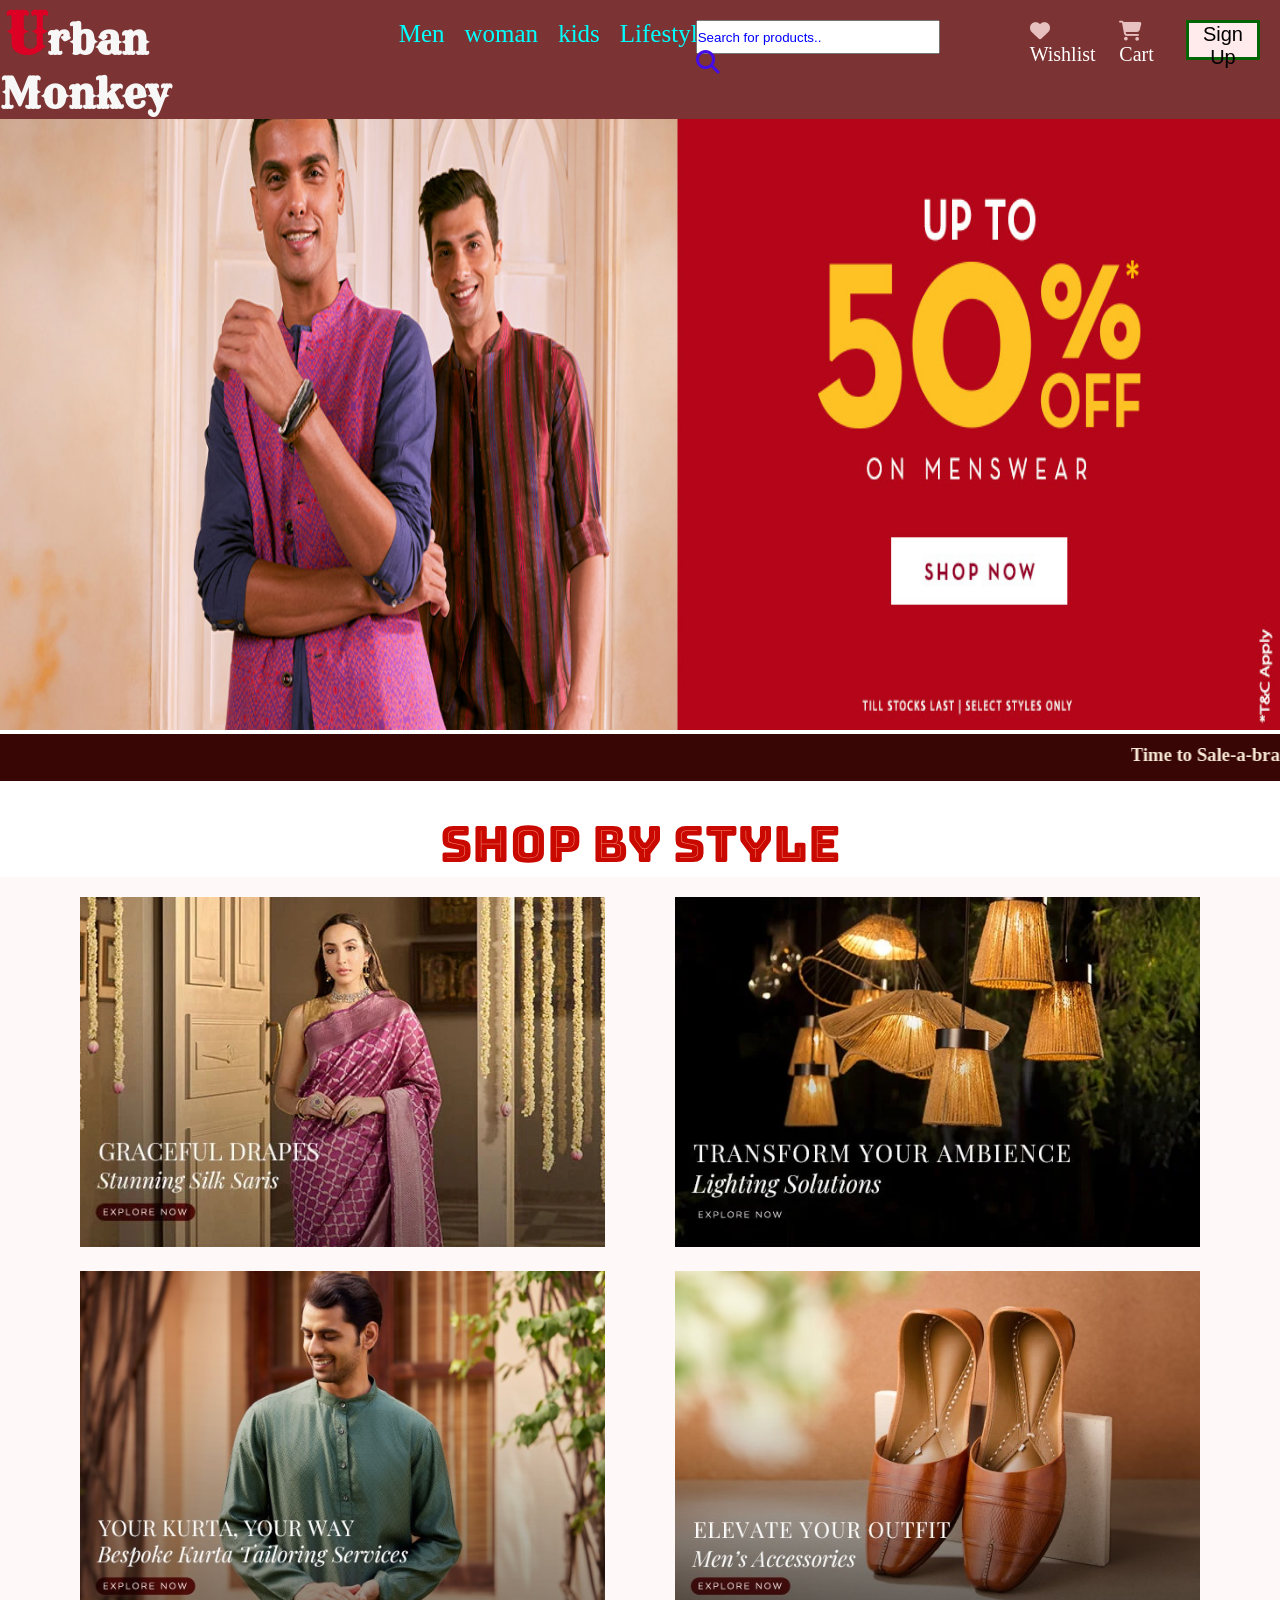
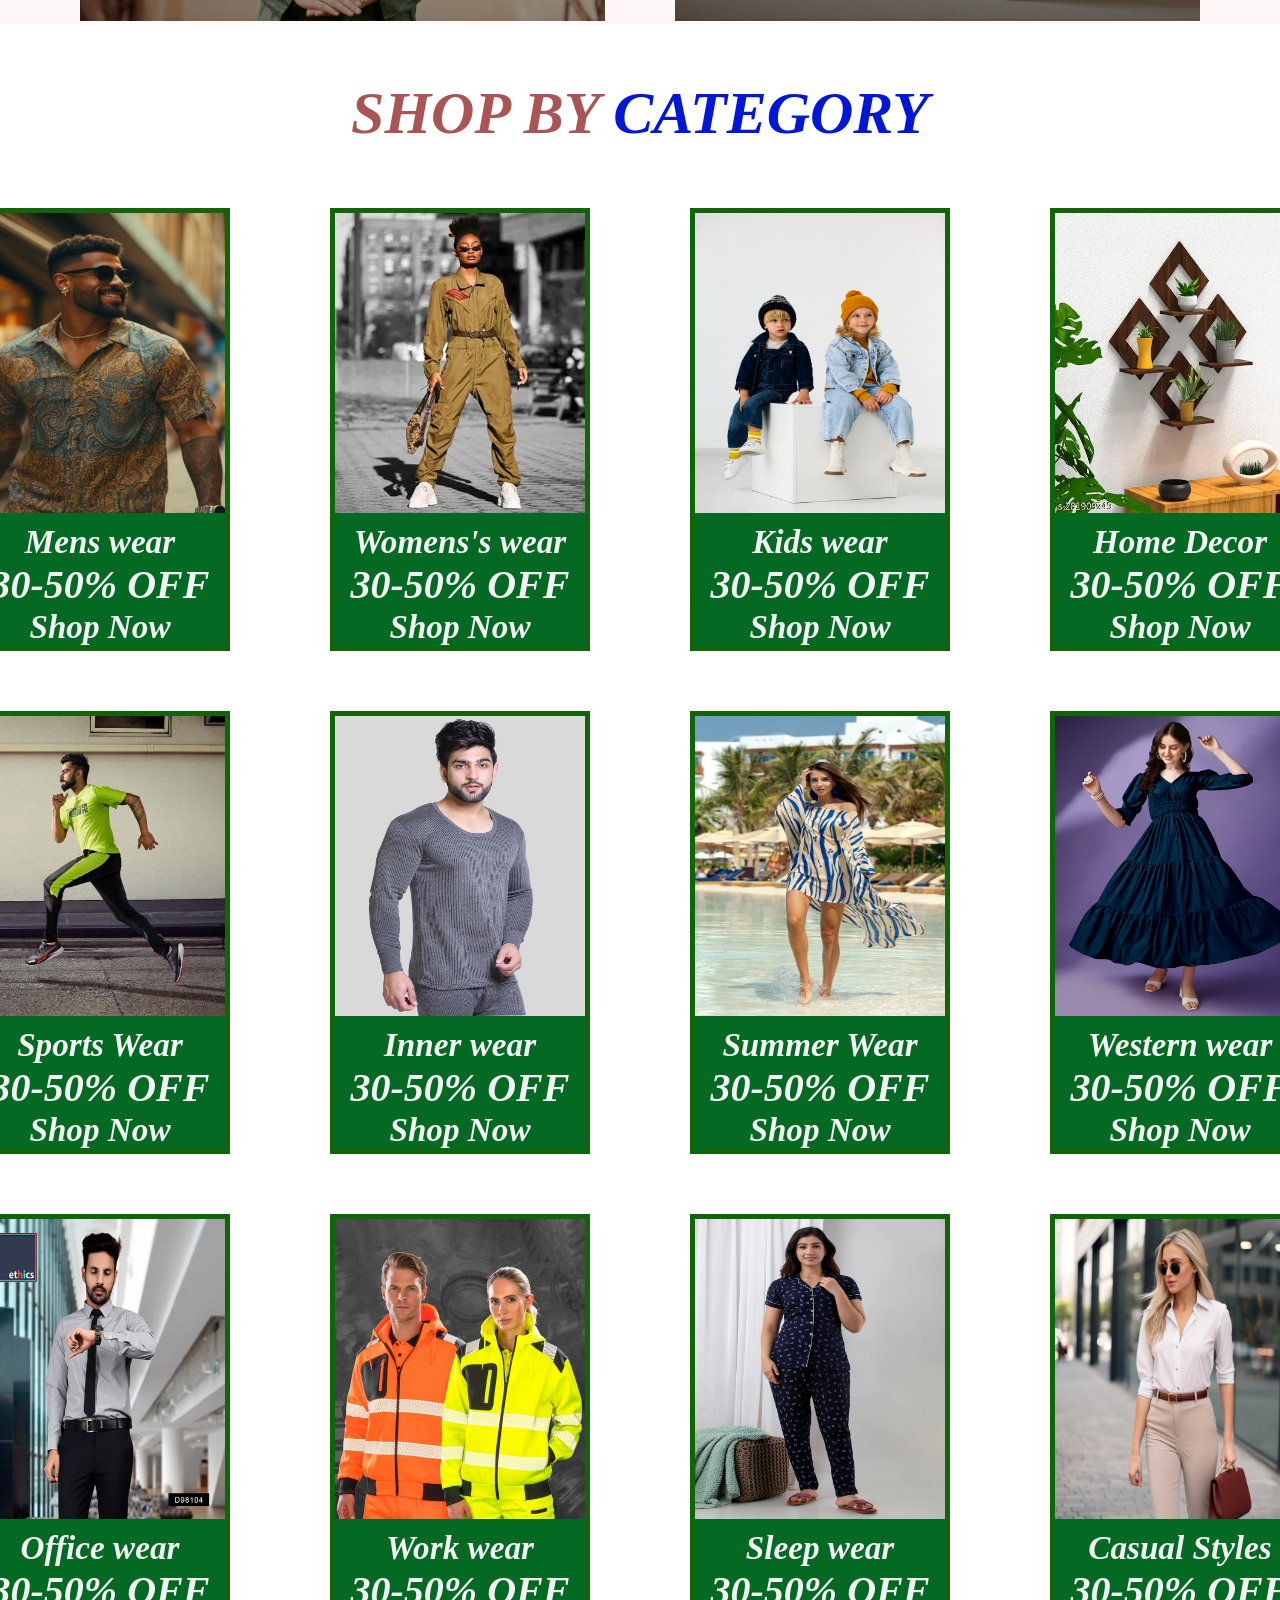
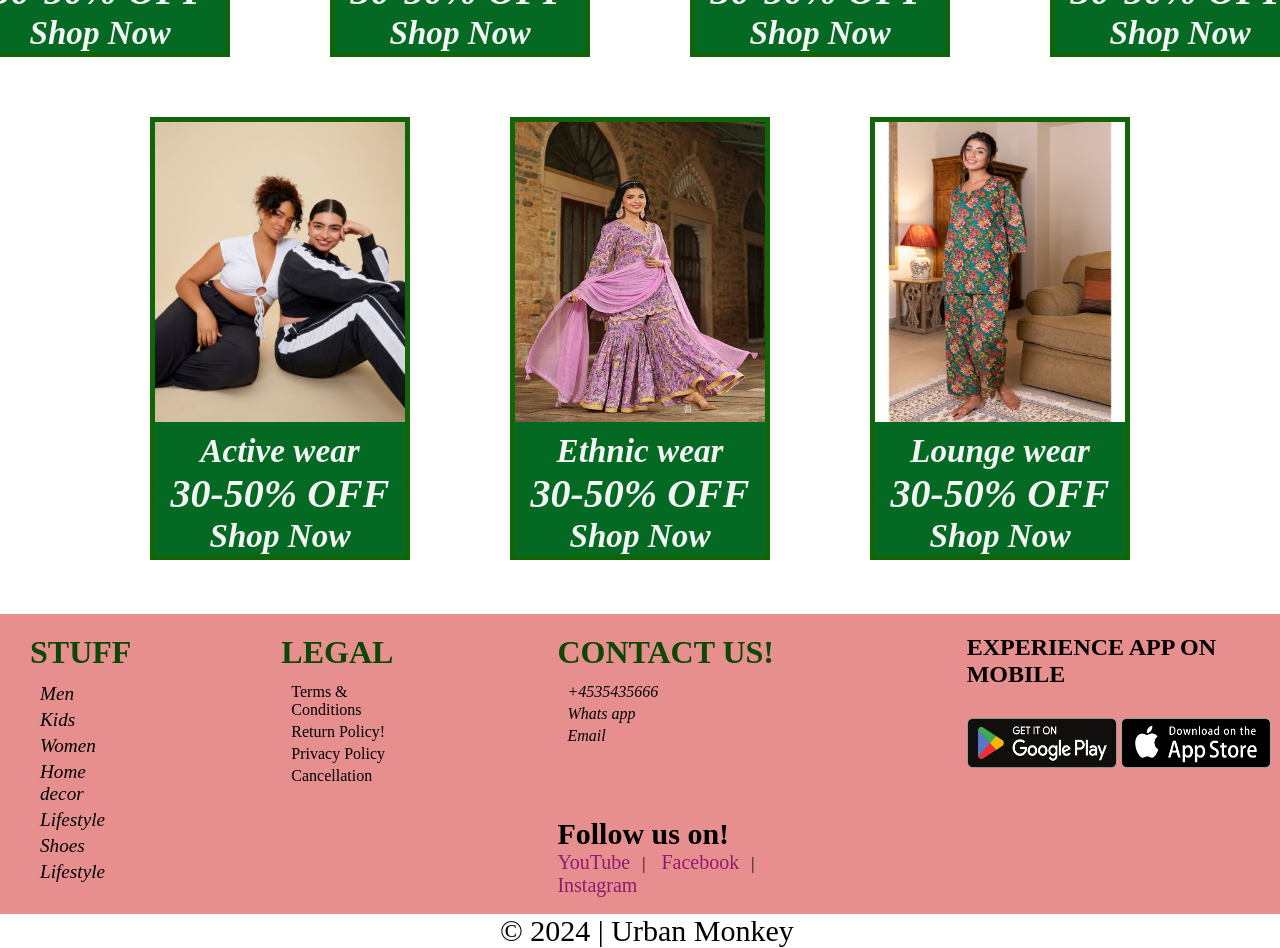
<file: index.html>
<!DOCTYPE html>
<html lang="en">

<head>
    <meta charset="UTF-8">
    <meta name="viewport" content="width=device-width, initial-scale=1.0">
    <title></title>
    <link rel="stylesheet" href="project.css">
    <link rel="preconnect" href="https://fonts.googleapis.com">
<link rel="preconnect" href="https://fonts.gstatic.com" crossorigin>
<link href="https://fonts.googleapis.com/css2?family=Bowlby+One+SC&family=Bungee+Tint&family=Rye&display=swap" rel="stylesheet">
    <!-- <link rel="preconnect" href="https://fonts.googleapis.com">
    <link rel="preconnect" href="https://fonts.gstatic.com" crossorigin>
    <link
        href="https://fonts.googleapis.com/css2?family=Doto:wght@100..900&family=Edu+AU+VIC+WA+NT+Guides:wght@400..700&family=Playwrite+HR+Lijeva:wght@100..400&display=swap"
        rel="stylesheet"> -->

    <link rel="stylesheet" href="https://cdnjs.cloudflare.com/ajax/libs/font-awesome/6.7.1/css/all.min.css"
        integrity="sha512-5Hs3dF2AEPkpNAR7UiOHba+lRSJNeM2ECkwxUIxC1Q/FLycGTbNapWXB4tP889k5T5Ju8fs4b1P5z/iB4nMfSQ=="
        crossorigin="anonymous" referrerpolicy="no-referrer" />
</head>

<body >
    
    <input type="checkbox" name="" id="screen">
    <nav class="di">
        <h1 class="sea"><a class="y1" href="Project.html">rban Monkey</a>
        </h1>
        <div style="width: 367px;">
            <ul class="left">
                <a href="men.html"><li id="btn">Men</li></a>
                <a href="Women.html"><li id="btn">woman</li></a>
                <a href="kids.html"><li id="btn">kids</li></a>
                <a href="Lifestyle.html"><li id="btn">Lifestyle</li></a>
            </ul>
        </div>
        <!-- <img src="th5.jpg" alt=""> -->
        <!-- <i class="fa-solid fa-house" style="color: #e1aabb;"></i> -->
        <!--  -->
        <!-- <div class="sea1">
            <input type="text" placeholder="what are you looking for">
            <button class="sea2">Search</button>
        </div> -->
        <form class="search" action="">
            <input type="text" placeholder="Search for products.." name="search"><i class="fa-sharp fa-solid fa-magnifying-glass fa-beat fa-xl" style="color: #440de7;"></i>
            <!-- <button type="submit"><i class="fa-sharp fa-solid fa-magnifying-glass" style="color: #440de7;"></i></button> -->
            
        </form>
        <ul class="head1">
            <li><i class="fa-solid fa-heart"></i><a href="wishlist.html">Wishlist</a></li>
            <li><i class="fa-solid fa-cart-shopping"></i><a href="cart.html">Cart</a></li>
            <button><li></i><a href="Sign in.html">Sign Up</a></li></button>
        </ul>
        <label for="screen">
            <i class="fa-solid fa-bars fa-2xl" style="color: wheat"></i>
        </label>








        <!-- <h4 class="two">Account</h4>
        <h4 class="three">Log IN</h4>
        <br> -->

    </nav>
    <div class="im">
        <a href="men.html"><img src="mn-clp-sec1-2dec24-4.jpg" alt="" width="100%" height="680px"></a>
    </div>
    <h3 class="mark">
        <marquee>Time to Sale-a-brate! Up To 50%* off on Select Apparel & Home Essentials | *T&C Apply</marquee>
    </h3>
    
    <section class="h1">
        <h2>Shop by style</h2>
        <ul id="d">
            <li class="s1">
                <a href="Women.html"><img src="pr2.webp" alt="" height="350px" width=""></a>
            </li>
            <a href="Lifestyle.html"><li><img src="middle/lifestyle.webp" alt="" height="350px"></li></a>
        </ul>
        <ul id="b">
            <a href="men.html"><li><img src="middle/mn-sec13-25oct24-2.jpg" alt="" height="350px" width=""></li></a>
            <a href="men.html"><li><img src="middle/mn-sec13-25oct24-1.1.jpg" alt="" height="350px" width="px"></li></a>
        </ul>

    </section>
    <BR></BR>
    <br>

    <section class="middle">
        <h1>SHOP BY <span>CATEGORY</span></h1>

        <ul class="ss">
            <a href="men.html"><li class="m1"><img src="middle/men.jpg" alt="" height="300px" width="250px">
                <h5>Mens wear</h5>
                <h4>30-50% OFF</h4>
                <h5>Shop Now</h5>
            </li></a>
            <a href="Women.html"><li class="m2"><img src="middle/women.webp" alt="" height="300px" width="250px">
                <h5>Womens's wear</h5>
                <h4>30-50% OFF</h4>
                <h5>Shop Now</h5>
            </li></a>
            <a href="Kids.html"><li class="m3"><img src="middle/kids.jpg" alt="" height="300px" width="250px">
                <h5>Kids wear</h5>
                <h4>30-50% OFF</h4>
                <h5>Shop Now</h5>
            </li></a>
            <a href="Lifestyle.html"><li class="m3"><img src="b84uh_512 (1).webp" alt="" height="300px" width="250px">
                <h5>Home Decor</h5>
                <h4>30-50% OFF</h4>
                <h5>Shop Now</h5>
            </li></a>

        </ul>
        <ul class="ss">
            <a href="men.html"><li class="m1"><img src="middle/sports.jpg" alt="" height="300px" width="250px">
                <h5>Sports Wear</h5>
                <h4>30-50% OFF</h4>
                <h5>Shop Now</h5>
            </li></a>
            <a href="men.html"><li class="m2"><img src="middle/inner.jpg" alt="" height="300px" width="250px">
                <h5>Inner wear</h5>
                <h4>30-50% OFF</h4>
                <h5>Shop Now</h5>
            </li></a>
            <a href="Women.html"><li class="m3"><img src="middle/summer.webp" alt="" height="300px" width="250px">
                <h5>Summer Wear</h5>
                <h4>30-50% OFF</h4>
                <h5>Shop Now</h5>
            </li></a>
            <a href="Women.html"><li class="m3"><img src="middle/western.avif" alt="" height="300px" width="250px">
                <h5>Western wear</h5>
                <h4>30-50% OFF</h4>
                <h5>Shop Now</h5>
            </li></a>

        </ul>
        <ul class="ss">
            <a href="men.html"><li class="m1"><img src="middle/officewear.webp" alt="" height="300px" width="250px">
                <h5>Office wear</h5>
                <h4>30-50% OFF</h4>
                <h5>Shop Now</h5>
            </li></a>
            <a href="Women.html"><li class="m2"><img src="middle/work.jpg" alt="" height="300px" width="250px">
                <h5>Work wear</h5>
                <h4>30-50% OFF</h4>
                <h5>Shop Now</h5>
            </li></a>
            <a href="Women.html"><li class="m3"><img src="middle/sleepwaser.webp" alt="" height="300px" width="250px">
                <h5>Sleep wear</h5>
                <h4>30-50% OFF</h4>
                <h5>Shop Now</h5>
            </li></a>
            <a href="Women.html"><li class="m3"><img src="middle/casual.jpg" alt="" height="300px" width="250px">
                <h5>Casual Styles</h5>
                <h4>30-50% OFF</h4>
                <h5>Shop Now</h5>
            </li></a>

        </ul>
        <ul class="ss">
            <a href="men.html"><li class="m1"><img src="middle/active.jpg" alt="" height="300px" width="250px">
                <h5>Active wear</h5>
                <h4>30-50% OFF</h4>
                <h5>Shop Now</h5>
            </li></a>
            <a href="Women.html"><li class="m2"><img src="middle/ethnic.webp" alt="" height="300px" width="250px">
                <h5>Ethnic wear</h5>
                <h4>30-50% OFF</h4>
                <h5>Shop Now</h5>
            </li></a>
            <a href="Women.html"><li class="m3"><img src="middle/lounge.jpg" alt="" height="300px" width="250px">
                <h5>Lounge wear</h5>
                <h4>30-50% OFF</h4>
                <h5>Shop Now</h5>
            </li></a>

        </ul>
    </section>
    <br>
    <br><br>
    <footer>
        <div class="foot">
            <!-- <h2>OUR PRODUCTS</h2> -->
            <ul class="f1"><h1>STUFF</h1>
                <li>Men</li>
                <li>Kids</li>
                <li>Women</li>
                <li>Home decor</li>
                <li>Lifestyle</li>
                <li>Shoes</li>
                <li>Lifestyle</li>

            </ul>
            <ul class="f2"><h1>LEGAL</h1>
                <li>Terms & Conditions</li>
                <li>Return Policy!</li>
                <li>Privacy Policy</li>
                <li>Cancellation</li>
            </ul>
            <ul class="f3"><h1>CONTACT US!</h1>
                <li>+4535435666</li>
                <li>Whats app</li>
                <li>Email</li>

                <h2>Follow us on!</h2>
                <a href="http://www.youtube.com/" target="_blank"
                rel="noopener noreferrer">YouTube</a>&nbsp;&nbsp; | &nbsp;&nbsp;
            <a href="http://www.Facebook.com/in/" target="_blank"
                rel="noopener noreferrer">Facebook</a>&nbsp;&nbsp; | &nbsp;&nbsp;
            <a href="http://www.instagram.com/" target="_blank" rel="noopener noreferrer">Instagram</a>

            </ul>
    
            <ul class="f4"><h2>EXPERIENCE APP ON MOBILE</h2>
                <!-- <BUtton><i class="fa-solid fa-play fa-fade fa-2xl" style="color: #aa06cb;"></i></BUtton> -->
                <a target="_blank" href="https://play.google.com/"><img src="middle/Google_Play_Store_badge_EN.svg.webp" alt="" height="50px" width="150px"></a>
                <a target="_blank" href="https://www.apple.com/"><img src="middle/Download_on_the_App_Store_Badge.svg.png" alt="" height="50px" width="150px"></a>
            </ul>

        </div>
        <div class="log">
            <a href="#">&copy; 2024 | Urban Monkey</a>
            
        </div>
    </footer>
    

 <!-- id="btn" -->

</body>

</html>
</file>
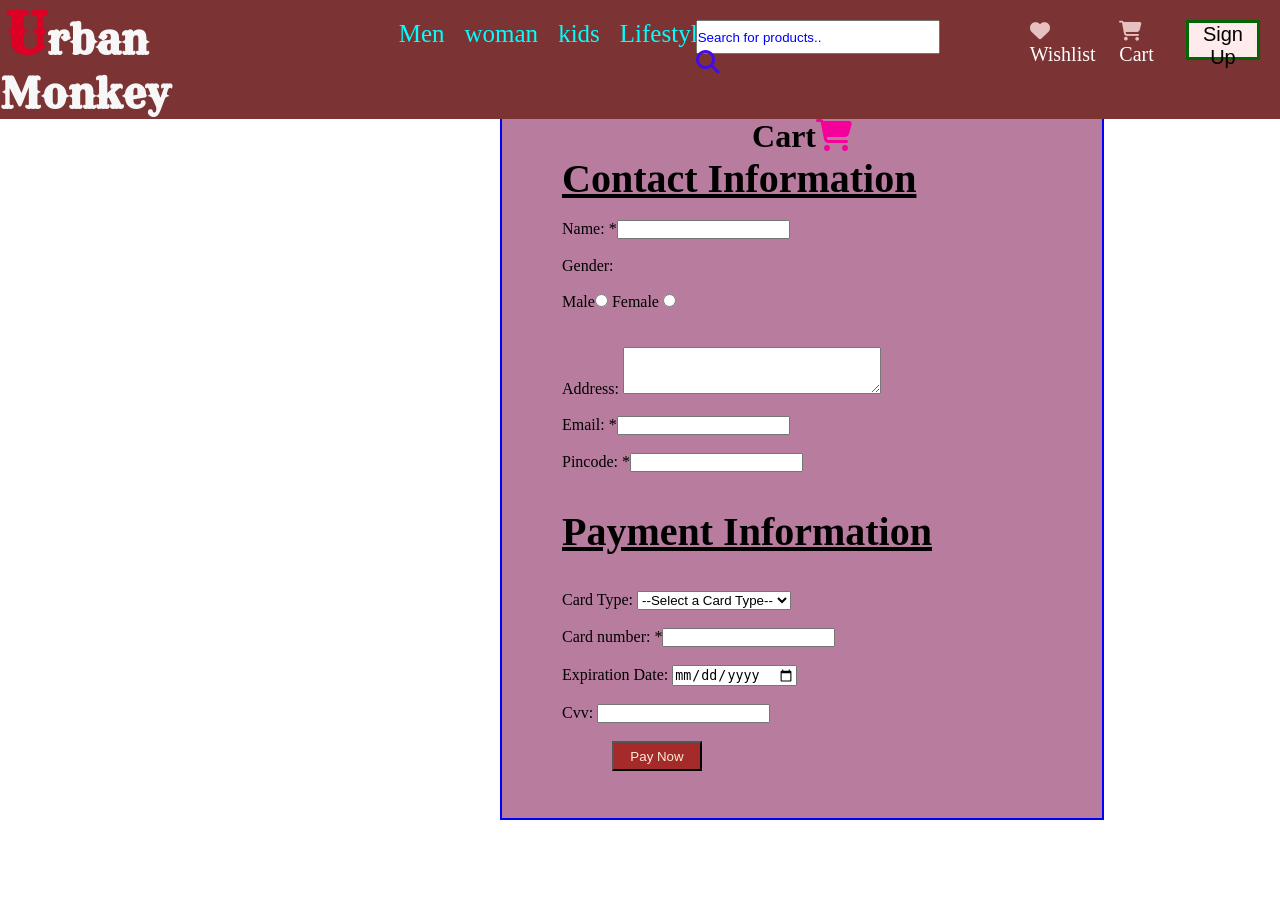
<file: cart.html>
<!DOCTYPE html>
<html lang="en">

<head>
    <meta charset="UTF-8">
    <meta name="viewport" content="width=device-width, initial-scale=1.0">
    <title>Cart</title>
    <link rel="stylesheet" href="project.css">
    <link rel="preconnect" href="https://fonts.googleapis.com">
    <link rel="preconnect" href="https://fonts.gstatic.com" crossorigin>
    <link href="https://fonts.googleapis.com/css2?family=Bowlby+One+SC&family=Bungee+Tint&family=Rye&display=swap"
        rel="stylesheet">


    <link rel="stylesheet" href="https://cdnjs.cloudflare.com/ajax/libs/font-awesome/6.7.1/css/all.min.css"
        integrity="sha512-5Hs3dF2AEPkpNAR7UiOHba+lRSJNeM2ECkwxUIxC1Q/FLycGTbNapWXB4tP889k5T5Ju8fs4b1P5z/iB4nMfSQ=="
        crossorigin="anonymous" referrerpolicy="no-referrer" />
</head>

<body class="c1">

    <input type="checkbox" name="" id="screen">
    <nav class="di">
        <h1 class="sea"><a class="y1" href="Project.html">rban Monkey</a>
        </h1>
        <div style="width: 367px;">
            <ul class="left">
                <a href="men.html">
                    <li>Men</li>
                </a>
                <a href="Women.html">
                    <li>woman</li>
                </a>
                <a href="Kids.html">
                    <li>kids</li>
                </a>
                <a href="Lifestyle.html">
                    <li>Lifestyle</li>
                </a>
            </ul>
        </div>
        <form class="search" action="">
            <input type="text" placeholder="Search for products.." name="search">
            <i class="fa-sharp fa-solid fa-magnifying-glass fa-beat fa-xl" style="color: #440de7;"></i>
        </form>
        <ul class="head1">
            <li><i class="fa-solid fa-heart"></i><a href="wishlist.html">Wishlist</a></li>
            <li><i class="fa-solid fa-cart-shopping"></i><a href="cart.html">Cart</a></li>
            <button>
                <li></i><a href="Sign in.html">Sign Up</a></li>
            </button>
        </ul>
        <label for="screen">
            <i class="fa-solid fa-bars fa-2xl" style="color: wheat"></i>
        </label>
    </nav>
    <br><br>
    <div class="ca">
    <h1 class="sign">Cart<i class="fa-solid fa-cart-shopping fa-bounce" style="color: #f5009b;"></i></h1>

    <form action="pay.html" class="t1">

        <h1 class="se1">Contact Information</h1>
        <br>

        <p>Name: *<input type="text" name="name" id="name" required> </p>
        <br>

        <legend>Gender:</legend>
        <br>
        <p>
            Male<input type="radio" name="gender" id="Male" >
            Female <input type="radio" name="gender" id="Female">
        </p>


        <br><br>
        <p>
            Address: <textarea name="Address" id="Address" cols="30" rows="3"></textarea>
        </p>
        <br>
        <p> Email: *<input type="text" name="Email" id="Email" ></p>
        <br>
        <p> Pincode: *<input type="number" name="Pincode" id="Pincode" ></p>
        <br><br>

        <h1 class="se1"> Payment Information</h1>
        <br><br>
        <p> Card Type:
            <select name="card_type" id="card_type">
                <option value="">--Select a Card Type--</option>
                <option value="visa">Visa</option>
                <option value="rupay"> Rupay </option>
                <option value="mastercard">Mastercard</option>
                <option value="mastercard">Credit Card</option>
                >
            </select>
            <br><br>
        </p>

        Card number: *<input type="number" name="cardNumber" id="cardNumber" >
        </p>
        <br>
        <p>Expiration Date: <input type="date" name="expiry" id="expiry"></p>
        <br>
        <p> Cvv: <input type="password" name="cvv" id="cvv"></p>
        <br>
        <input class="e1" type="submit" value="Pay Now"></input>
    </form>
    <!-- <form action="Project.html" class="t1">
        <h1 class="sign">Cart<i class="fa-solid fa-cart-shopping fa-bounce" style="color: #f5009b;"></i></h1>
        <h1 class="se1">Contact Information</h1>

        <p>Name: *<input type="text" name="name" id="name" required></p>

        <legend>Gender:</legend>
        <p>
            Male<input type="radio" name="gender" id="Male" required>
            Female <input type="radio" name="gender" id="Female">
        </p>

        <p>Address: <textarea name="Address" id="Address" cols="30" rows="3"></textarea></p>

        <p>Email: *<input type="email" name="Email" id="Email" required></p>

        <p>Pincode: *<input type="number" name="Pincode" id="Pincode" required></p>

        <h1 class="se1">Payment Information</h1>

        <p>Card Type:
            <select name="card_type" id="card_type" required>
                <option value="">--Select a Card Type--</option>
                <option value="visa">Visa</option>
                <option value="rupay">Rupay</option>
                <option value="mastercard">Mastercard</option>
                <option value="credit_card">Credit Card</option>
            </select>
        </p>

        <p>Card number: *<input type="number" name="cardNumber" id="cardNumber" required></p>

        <p>Expiration Date: <input type="date" name="expiry" id="expiry"></p>

        <p>CVV: <input type="number" name="cvv" id="cvv" required></p>

        <input  type="submit" value="Pay Now">

    </form> -->
    <!-- <i class="fa-sharp fa-solid fa-magnifying-glass fa-beat fa-xl" style="color: #440de7;"></i> -->
</div>

</body>

</html>
</file>
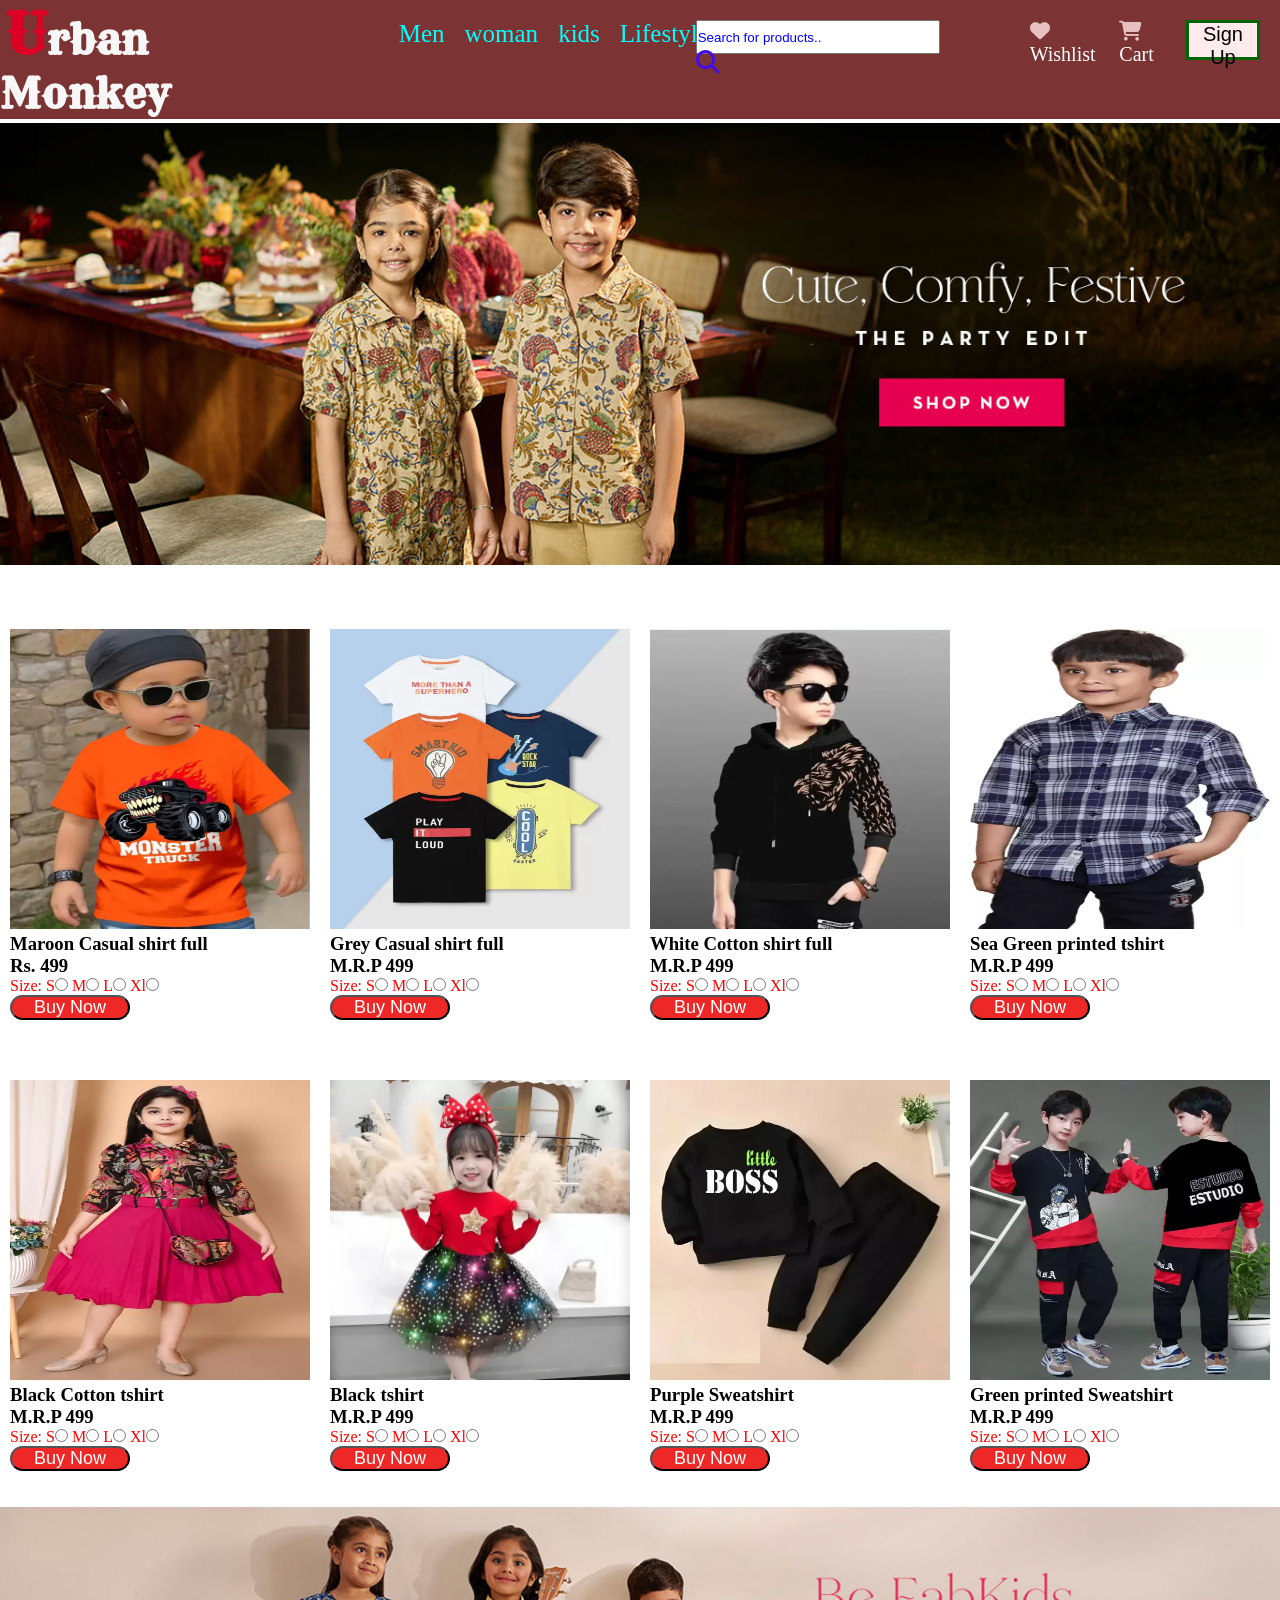
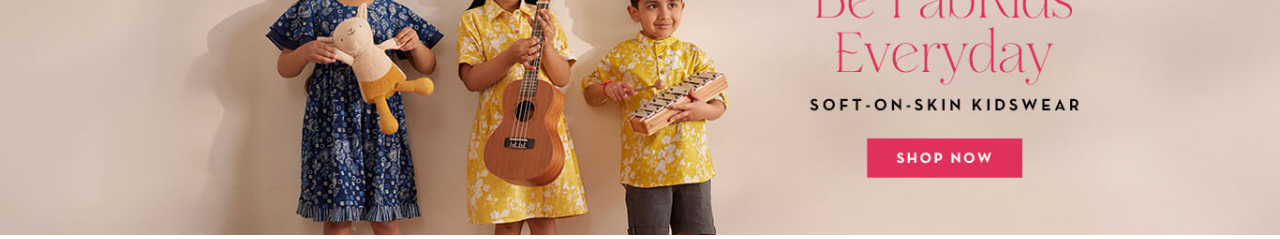
<file: Kids.html>
<!DOCTYPE html>
<html lang="en">
<head>
    <meta charset="UTF-8">
    <meta name="viewport" content="width=device-width, initial-scale=1.0">
    <title>Document</title>
    <link rel="stylesheet" href="project.css">
    <link rel="preconnect" href="https://fonts.googleapis.com">
    <link rel="preconnect" href="https://fonts.gstatic.com" crossorigin>
    <link href="https://fonts.googleapis.com/css2?family=Bowlby+One+SC&family=Bungee+Tint&family=Rye&display=swap"
        rel="stylesheet">


    <link rel="stylesheet" href="https://cdnjs.cloudflare.com/ajax/libs/font-awesome/6.7.1/css/all.min.css"
        integrity="sha512-5Hs3dF2AEPkpNAR7UiOHba+lRSJNeM2ECkwxUIxC1Q/FLycGTbNapWXB4tP889k5T5Ju8fs4b1P5z/iB4nMfSQ=="
        crossorigin="anonymous" referrerpolicy="no-referrer" />
</head>

<body>

    <input type="checkbox" name="" id="screen">
    <nav class="di">
        <h1 class="sea"><a class="y1" href="Project.html">rban Monkey</a>
        </h1>
        <div style="width: 367px;">
            <ul class="left">
                <a href="men.html">
                    <li>Men</li>
                </a>
                <a href="Women.html">
                    <li>woman</li>
                </a>
                <a href="Kids.html">
                    <li>kids</li>
                </a>
                <a href="Lifestyle.html">
                    <li>Lifestyle</li>
                </a>
            </ul>
        </div>
        <form class="search" action="">
            <input type="text" placeholder="Search for products.." name="search">
            <i class="fa-sharp fa-solid fa-magnifying-glass fa-beat fa-xl" style="color: #440de7;"></i>
        </form>
        <ul class="head1">
            <li><i class="fa-solid fa-heart"></i><a href="wishlist.html">Wishlist</a></li>
            <li><i class="fa-solid fa-cart-shopping"></i><a href="cart.html">Cart</a></li>
            <button>
                <li></i><a href="Sign in.html">Sign Up</a></li>
            </button>
        </ul>
        <label for="screen">
            <i class="fa-solid fa-bars fa-2xl" style="color: wheat"></i>
        </label>
    </nav>
    <br><br>
    
    
    
    <h1 class="sign">Kids</h1>
    <img src="middle/kk.jpg" alt="" width="100%">
    <div class="men1">
        <ul class="me">
            <li><img src="middle/k1.webp" alt="" height="300px" width="300px">
                <h3>Maroon Casual shirt full</h3>
                <h3>Rs. 499</h3>
                <legend>Size: S<input type="radio" name="gender" id="Male" required>
                    M<input type="radio" name="gender" id="Male" required>
                    L<input type="radio" name="gender" id="Male" required>
                    Xl<input type="radio" name="gender" id="Male" required></legend>
                    <a href="cart.html"><button>Buy Now</button></a>
            </li>
            <li><img src="middle/k2.webp" alt="" height="300px" width="300px">
                <h3>Grey Casual shirt full</h3>
                <h3>M.R.P 499</h3>
                <legend>Size: S<input type="radio" name="gender" id="Male" required>
                    M<input type="radio" name="gender" id="Male" required>
                    L<input type="radio" name="gender" id="Male" required>
                    Xl<input type="radio" name="gender" id="Male" required></legend>
                    <a href="cart.html"><button>Buy Now</button></a>
            </li>
            <li><img src="middle/k3.webp" alt="" height="300px" width="300px">
                <h3>White Cotton shirt full</h3>
                <h3>M.R.P 499</h3>
                <legend>Size: S<input type="radio" name="gender" id="Male" required>
                    M<input type="radio" name="gender" id="Male" required>
                    L<input type="radio" name="gender" id="Male" required>
                    Xl<input type="radio" name="gender" id="Male" required></legend>
                    <a href="cart.html"><button>Buy Now</button></a>
            </li>
            <li><img src="middle/k4.webp" alt="" height="300px" width="300px">
                <h3>Sea Green printed tshirt</h3>
                <h3>M.R.P 499</h3>
                <legend>Size: S<input type="radio" name="gender" id="Male" required>
                    M<input type="radio" name="gender" id="Male" required>
                    L<input type="radio" name="gender" id="Male" required>
                    Xl<input type="radio" name="gender" id="Male" required></legend>
                    <a href="cart.html"><button>Buy Now</button></a>
            </li>
        </ul>
        <ul class="me">
            <li><img src="middle/k5.webp" alt="" height="300px" width="300px">
                <h3>Black Cotton tshirt</h3>
                <h3>M.R.P 499</h3>
                <legend>Size: S<input type="radio" name="gender" id="Male" required>
                    M<input type="radio" name="gender" id="Male" required>
                    L<input type="radio" name="gender" id="Male" required>
                    Xl<input type="radio" name="gender" id="Male" required></legend>
                    <a href="cart.html"><button>Buy Now</button></a>
            </li>
            <li><img src="middle/k6.webp" alt="" height="300px" width="300px">
                <h3>Black tshirt</h3>
                <h3>M.R.P 499</h3>
                <legend>Size: S<input type="radio" name="gender" id="Male" required>
                    M<input type="radio" name="gender" id="Male" required>
                    L<input type="radio" name="gender" id="Male" required>
                    Xl<input type="radio" name="gender" id="Male" required></legend>
                    <a href="cart.html"><button>Buy Now</button></a>
            </li>
            <li><img src="middle/k7.webp" alt="" height="300px" width="300px">
                <h3>Purple Sweatshirt</h3>
                <h3>M.R.P 499</h3>
                <legend>Size: S<input type="radio" name="gender" id="Male" required>
                    M<input type="radio" name="gender" id="Male" required>
                    L<input type="radio" name="gender" id="Male" required>
                    Xl<input type="radio" name="gender" id="Male" required></legend>
                    <a href="cart.html"><button>Buy Now</button></a>
            </li>
            <li><img src="middle/k8.webp" alt="" height="300px" width="300px">
                <h3>Green printed Sweatshirt</h3>
                <h3>M.R.P 499</h3>
                <legend>Size: S<input type="radio" name="gender" id="Male" required>
                    M<input type="radio" name="gender" id="Male" required>
                    L<input type="radio" name="gender" id="Male" required>
                    Xl<input type="radio" name="gender" id="Male" required></legend>
                    <a href="cart.html"><button>Buy Now</button></a>
            </li>
        </ul>
        <br><br>
        <img src="middle/kk1.jpg" alt="" width="100%">

        
        <!-- <ul>
            <a href="men.html"><li class="m1"><img src="middle/men.jpg" alt="" height="300px" width="250px">
                <h5>Mens wear</h5>
                <h4>30-50% OFF</h4>
                <h5>Shop Now</h5>
            </li></a>
            <a href="Women.html"><li class="m2"><img src="middle/women.webp" alt="" height="300px" width="250px">
                <h5>Womens's wear</h5>
                <h4>30-50% OFF</h4>
                <h5>Shop Now</h5>
            </li></a>
            <a href="Kids.html"><li class="m3"><img src="middle/kids.jpg" alt="" height="300px" width="250px">
                <h5>Kids wear</h5>
                <h4>30-50% OFF</h4>
                <h5>Shop Now</h5>
            </li></a>
            <a href="Lifestyle.html"><li class="m3"><img src="b84uh_512 (1).webp" alt="" height="300px" width="250px">
                <h5>Home Decor</h5>
                <h4>30-50% OFF</h4>
                <h5>Shop Now</h5>
            </li></a>

        </ul> -->

    </div>
</body>

</html>
</file>
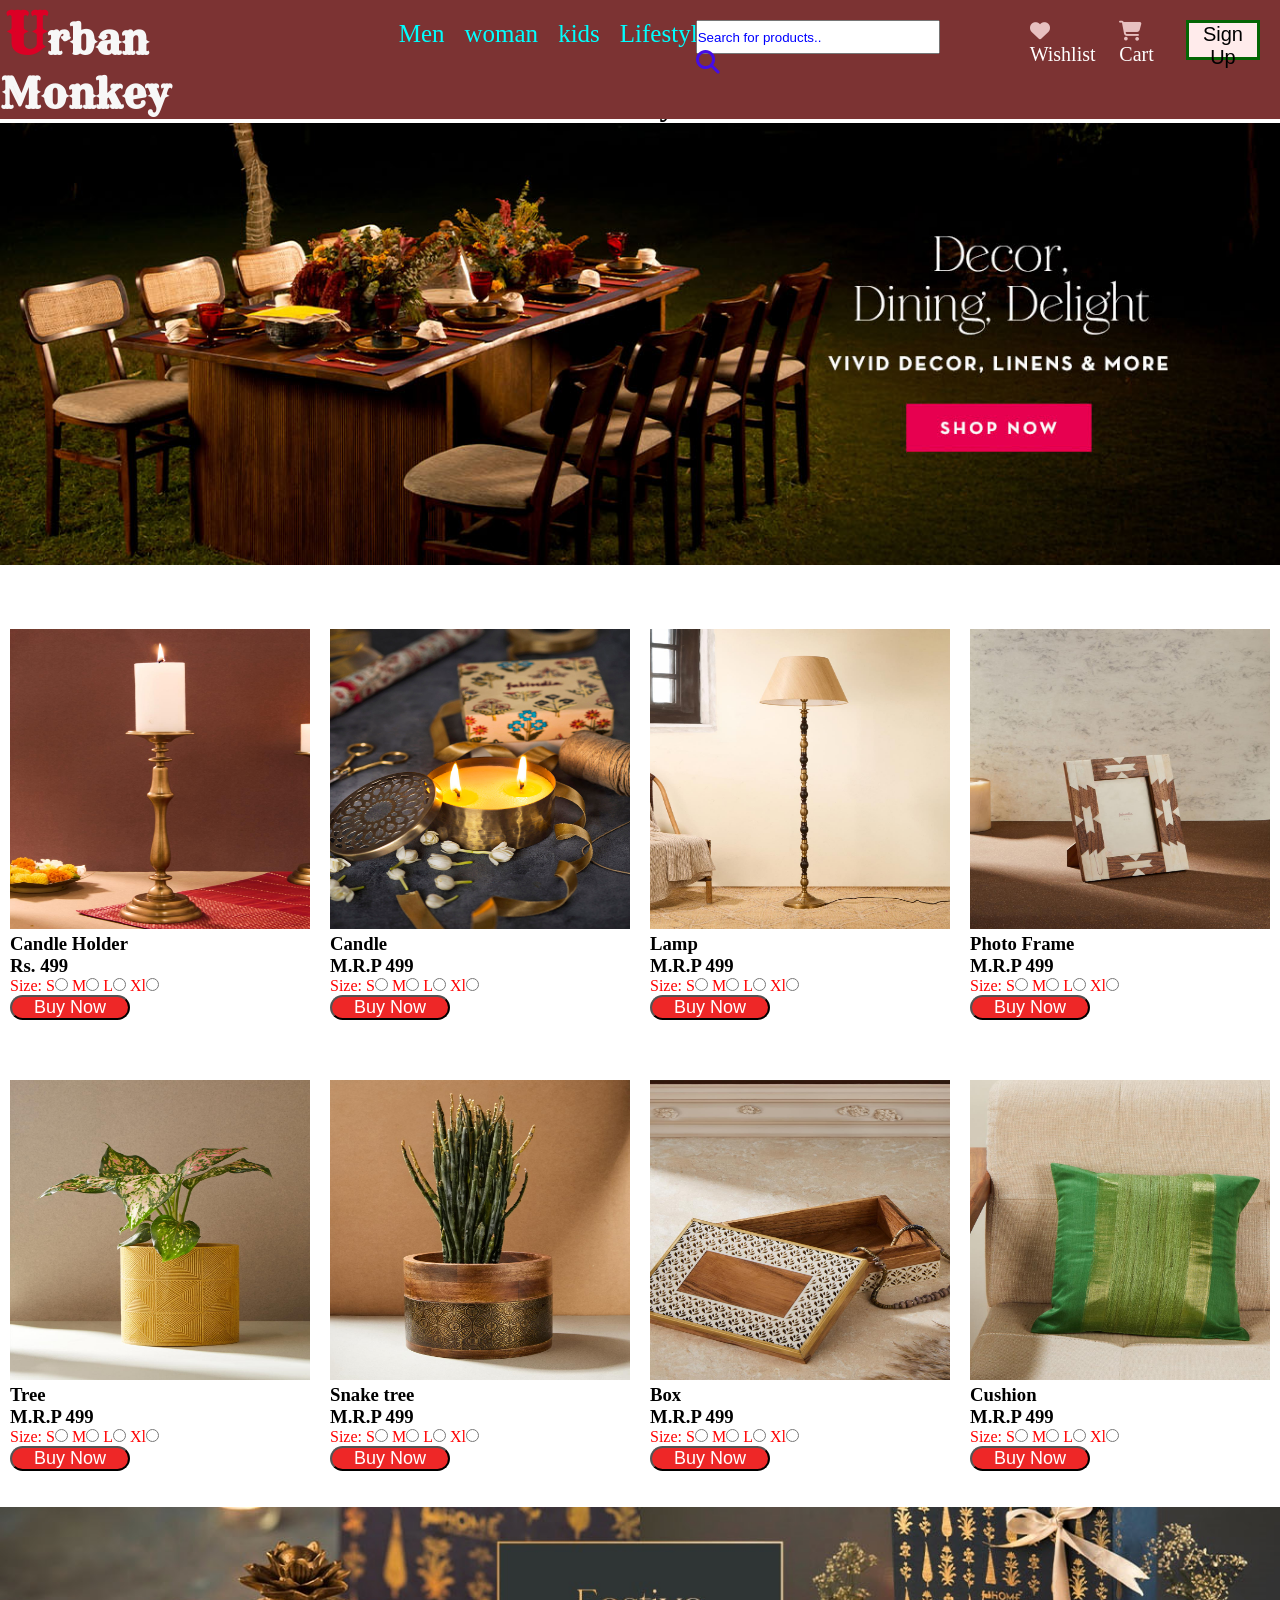
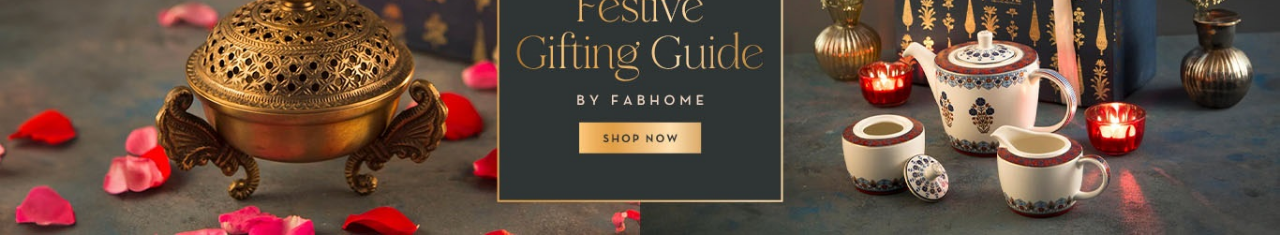
<file: Lifestyle.html>
<!DOCTYPE html>
<html lang="en">
<head>
    <meta charset="UTF-8">
    <meta name="viewport" content="width=device-width, initial-scale=1.0">
    <title>Document</title>
    <link rel="stylesheet" href="project.css">
    <link rel="preconnect" href="https://fonts.googleapis.com">
    <link rel="preconnect" href="https://fonts.gstatic.com" crossorigin>
    <link href="https://fonts.googleapis.com/css2?family=Bowlby+One+SC&family=Bungee+Tint&family=Rye&display=swap"
        rel="stylesheet">


    <link rel="stylesheet" href="https://cdnjs.cloudflare.com/ajax/libs/font-awesome/6.7.1/css/all.min.css"
        integrity="sha512-5Hs3dF2AEPkpNAR7UiOHba+lRSJNeM2ECkwxUIxC1Q/FLycGTbNapWXB4tP889k5T5Ju8fs4b1P5z/iB4nMfSQ=="
        crossorigin="anonymous" referrerpolicy="no-referrer" />
</head>

<body>

    <input type="checkbox" name="" id="screen">
    <nav class="di">
        <h1 class="sea"><a class="y1" href="Project.html">rban Monkey</a>
        </h1>
        <div style="width: 367px;">
            <ul class="left">
                <a href="men.html">
                    <li>Men</li>
                </a>
                <a href="Women.html">
                    <li>woman</li>
                </a>
                <a href="Kids.html">
                    <li>kids</li>
                </a>
                <a href="Lifestyle.html">
                    <li>Lifestyle</li>
                </a>
            </ul>
        </div>
        <form class="search" action="">
            <input type="text" placeholder="Search for products.." name="search">
            <i class="fa-sharp fa-solid fa-magnifying-glass fa-beat fa-xl" style="color: #440de7;"></i>
        </form>
        <ul class="head1">
            <li><i class="fa-solid fa-heart"></i><a href="wishlist.html">Wishlist</a></li>
            <li><i class="fa-solid fa-cart-shopping"></i><a href="cart.html">Cart</a></li>
            <button>
                <li></i><a href="Sign in.html">Sign Up</a></li>
            </button>
        </ul>
        <label for="screen">
            <i class="fa-solid fa-bars fa-2xl" style="color: wheat"></i>
        </label>
    </nav>
    <br><br>
    <h1 class="sign">Lifestyle</h1>
    <img src="middle/li.jpg" alt="" width="100%">
    <div class="men1">
        <ul class="me">
            <li><img src="middle/l1.jpg" alt="" height="300px" width="300px">
                <h3>Candle Holder</h3>
                <h3>Rs. 499</h3>
                <legend>Size: S<input type="radio" name="gender" id="Male" required>
                    M<input type="radio" name="gender" id="Male" required>
                    L<input type="radio" name="gender" id="Male" required>
                    Xl<input type="radio" name="gender" id="Male" required></legend>
                    <a href="cart.html"><button>Buy Now</button></a>
            </li>
            <li><img src="middle/l2.jpg" alt="" height="300px" width="300px">
                <h3>Candle</h3>
                <h3>M.R.P 499</h3>
                <legend>Size: S<input type="radio" name="gender" id="Male" required>
                    M<input type="radio" name="gender" id="Male" required>
                    L<input type="radio" name="gender" id="Male" required>
                    Xl<input type="radio" name="gender" id="Male" required></legend>
                    <a href="cart.html"><button>Buy Now</button></a>
            </li>
            <li><img src="middle/l3.jpg" alt="" height="300px" width="300px">
                <h3>Lamp</h3>
                <h3>M.R.P 499</h3>
                <legend>Size: S<input type="radio" name="gender" id="Male" required>
                    M<input type="radio" name="gender" id="Male" required>
                    L<input type="radio" name="gender" id="Male" required>
                    Xl<input type="radio" name="gender" id="Male" required></legend>
                    <a href="cart.html"><button>Buy Now</button></a>
            </li>
            <li><img src="middle/l4.jpg" alt="" height="300px" width="300px">
                <h3>Photo Frame</h3>
                <h3>M.R.P 499</h3>
                <legend>Size: S<input type="radio" name="gender" id="Male" required>
                    M<input type="radio" name="gender" id="Male" required>
                    L<input type="radio" name="gender" id="Male" required>
                    Xl<input type="radio" name="gender" id="Male" required></legend>
                    <a href="cart.html"><button>Buy Now</button></a>
            </li>
        </ul>
        <ul class="me">
            <li><img src="middle/l5.jpg" alt="" height="300px" width="300px">
                <h3>Tree</h3>
                <h3>M.R.P 499</h3>
                <legend>Size: S<input type="radio" name="gender" id="Male" required>
                    M<input type="radio" name="gender" id="Male" required>
                    L<input type="radio" name="gender" id="Male" required>
                    Xl<input type="radio" name="gender" id="Male" required></legend>
                    <a href="cart.html"><button>Buy Now</button></a>
            </li>
            <li><img src="middle/l6.jpg" alt="" height="300px" width="300px">
                <h3>Snake tree</h3>
                <h3>M.R.P 499</h3>
                <legend>Size: S<input type="radio" name="gender" id="Male" required>
                    M<input type="radio" name="gender" id="Male" required>
                    L<input type="radio" name="gender" id="Male" required>
                    Xl<input type="radio" name="gender" id="Male" required></legend>
                    <a href="cart.html"><button>Buy Now</button></a>
            </li>
            <li><img src="middle/l7.jpg" alt="" height="300px" width="300px">
                <h3>Box</h3>
                <h3>M.R.P 499</h3>
                <legend>Size: S<input type="radio" name="gender" id="Male" required>
                    M<input type="radio" name="gender" id="Male" required>
                    L<input type="radio" name="gender" id="Male" required>
                    Xl<input type="radio" name="gender" id="Male" required></legend>
                    <a href="cart.html"><button>Buy Now</button></a>
            </li>
            <li><img src="middle/l11.jpg" alt="" height="300px" width="300px">
                <h3>Cushion</h3>
                <h3>M.R.P 499</h3>
                <legend>Size: S<input type="radio" name="gender" id="Male" required>
                    M<input type="radio" name="gender" id="Male" required>
                    L<input type="radio" name="gender" id="Male" required>
                    Xl<input type="radio" name="gender" id="Male" required></legend>
                    <a href="cart.html"><button>Buy Now</button></a>
            </li>
        </ul>
        <br><br>
        <img src="middle/li1.jpg" alt="" width="100%">

        
        <!-- <ul>
            <a href="men.html"><li class="m1"><img src="middle/men.jpg" alt="" height="300px" width="250px">
                <h5>Mens wear</h5>
                <h4>30-50% OFF</h4>
                <h5>Shop Now</h5>
            </li></a>
            <a href="Women.html"><li class="m2"><img src="middle/women.webp" alt="" height="300px" width="250px">
                <h5>Womens's wear</h5>
                <h4>30-50% OFF</h4>
                <h5>Shop Now</h5>
            </li></a>
            <a href="Kids.html"><li class="m3"><img src="middle/kids.jpg" alt="" height="300px" width="250px">
                <h5>Kids wear</h5>
                <h4>30-50% OFF</h4>
                <h5>Shop Now</h5>
            </li></a>
            <a href="Lifestyle.html"><li class="m3"><img src="b84uh_512 (1).webp" alt="" height="300px" width="250px">
                <h5>Home Decor</h5>
                <h4>30-50% OFF</h4>
                <h5>Shop Now</h5>
            </li></a>

        </ul> -->

    </div>
</body>

</html>
</file>
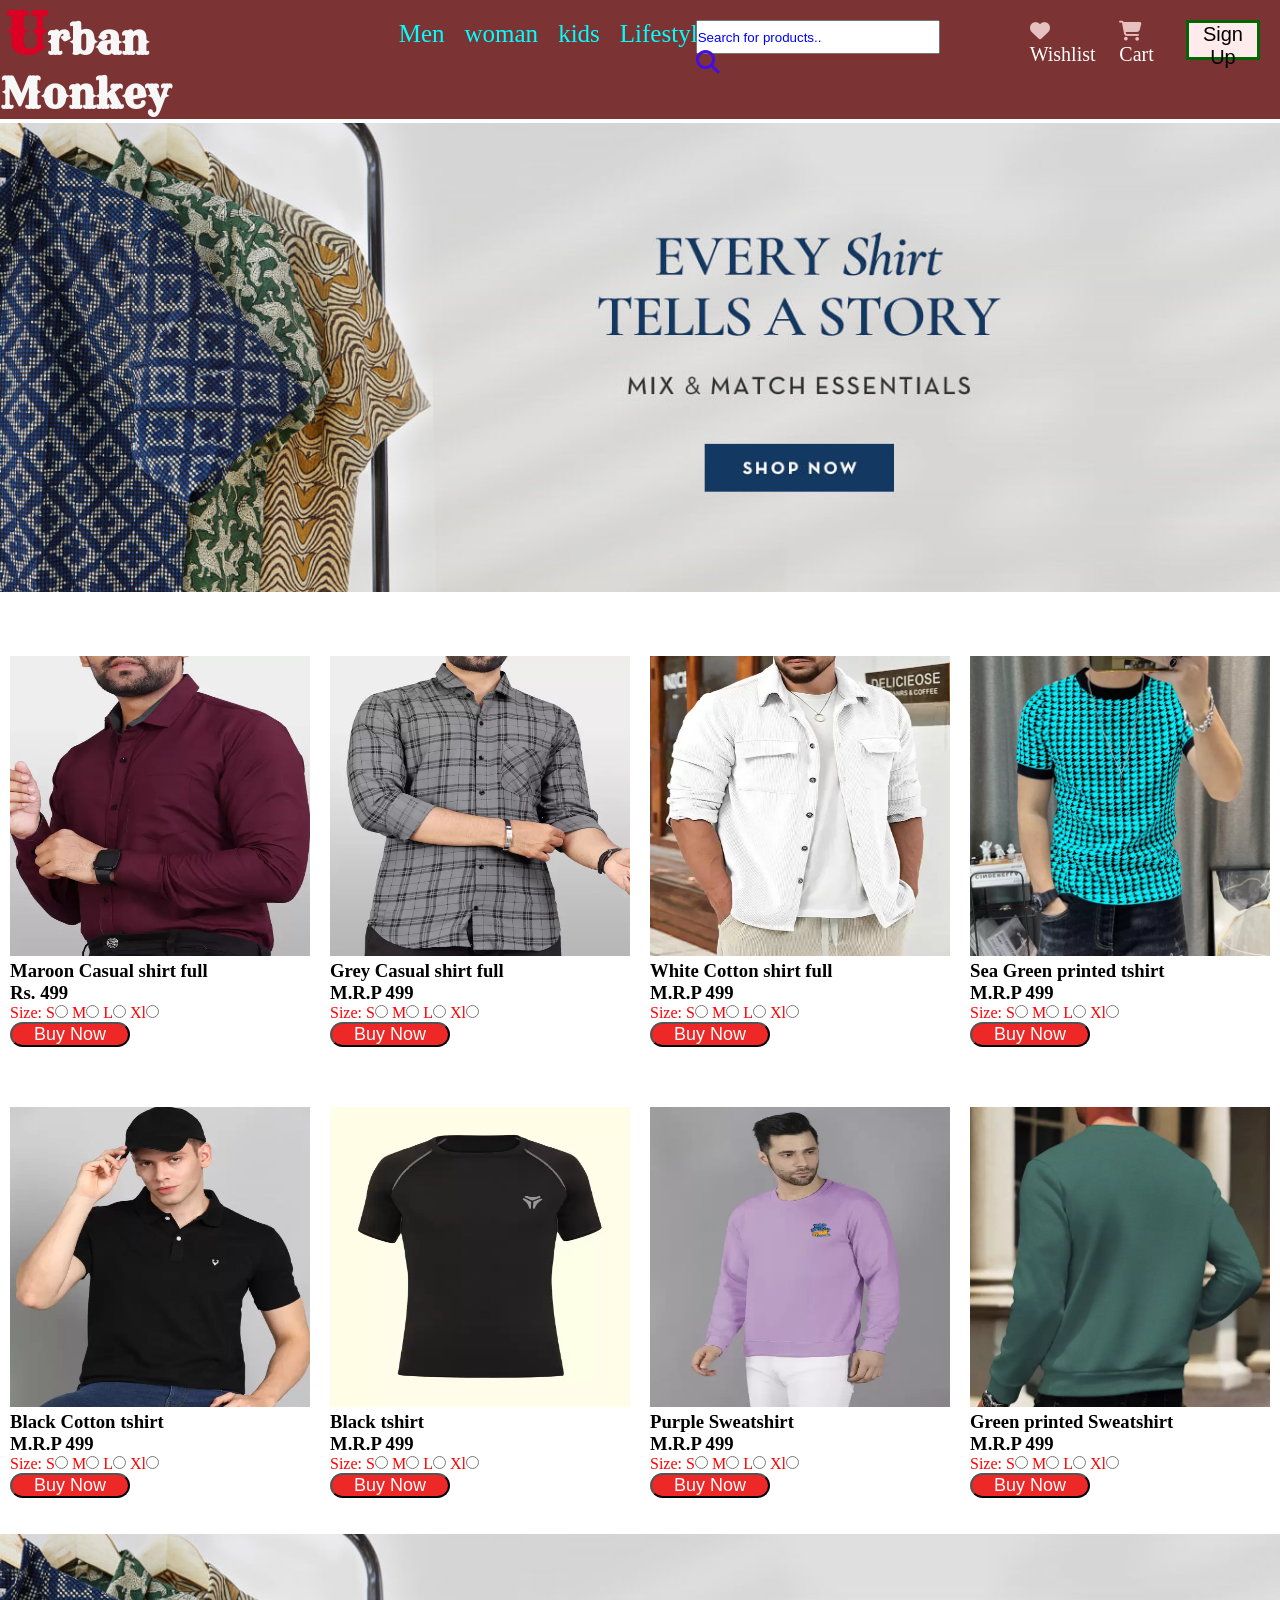
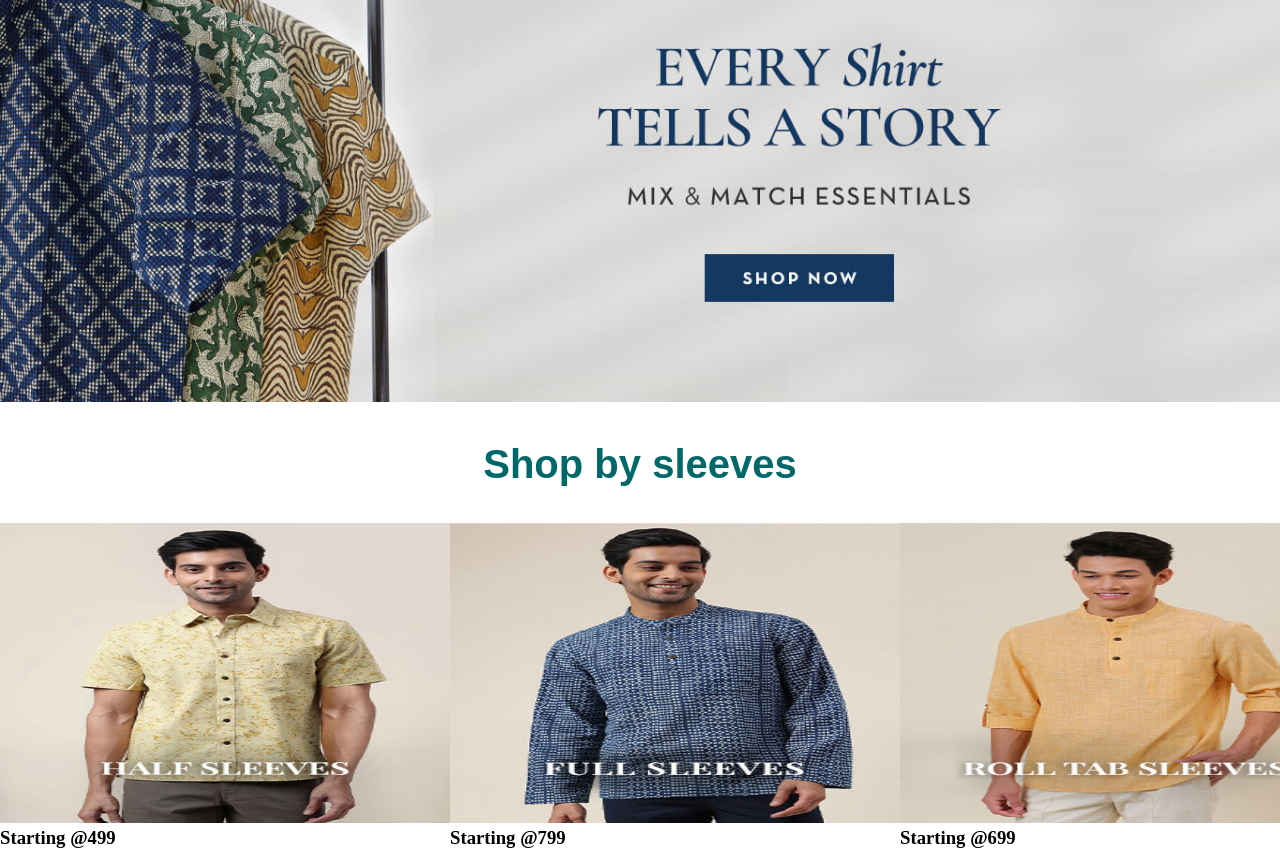
<file: men.html>
<!DOCTYPE html>
<html lang="en">
<head>
    <meta charset="UTF-8">
    <meta name="viewport" content="width=device-width, initial-scale=1.0">
    <title>Document</title>
    <link rel="stylesheet" href="project.css">
    <link rel="preconnect" href="https://fonts.googleapis.com">
    <link rel="preconnect" href="https://fonts.gstatic.com" crossorigin>
    <link href="https://fonts.googleapis.com/css2?family=Bowlby+One+SC&family=Bungee+Tint&family=Rye&display=swap"
        rel="stylesheet">


    <link rel="stylesheet" href="https://cdnjs.cloudflare.com/ajax/libs/font-awesome/6.7.1/css/all.min.css"
        integrity="sha512-5Hs3dF2AEPkpNAR7UiOHba+lRSJNeM2ECkwxUIxC1Q/FLycGTbNapWXB4tP889k5T5Ju8fs4b1P5z/iB4nMfSQ=="
        crossorigin="anonymous" referrerpolicy="no-referrer" />
</head>

<body>

    <input type="checkbox" name="" id="screen">
    <nav class="di">
        <h1 class="sea"><a class="y1" href="Project.html">rban Monkey</a>
        </h1>
        <div style="width: 367px;">
            <ul class="left">
                <a href="men.html">
                    <li>Men</li>
                </a>
                <a href="Women.html">
                    <li>woman</li>
                </a>
                <a href="Kids.html">
                    <li>kids</li>
                </a>
                <a href="Lifestyle.html">
                    <li>Lifestyle</li>
                </a>
            </ul>
        </div>
        <form class="search" action="">
            <input type="text" placeholder="Search for products.." name="search">
            <i class="fa-sharp fa-solid fa-magnifying-glass fa-beat fa-xl" style="color: #440de7;"></i>
        </form>
        <ul class="head1">
            <li><i class="fa-solid fa-heart"></i><a href="wishlist.html">Wishlist</a></li>
            <li><i class="fa-solid fa-cart-shopping"></i><a href="cart.html">Cart</a></li>
            <button>
                <li></i><a href="Sign in.html">Sign Up</a></li>
            </button>
        </ul>
        <label for="screen">
            <i class="fa-solid fa-bars fa-2xl" style="color: wheat"></i>
        </label>
    </nav>
    <br><br>
    <h1 class="sign">Mens</h1>
    <img src="middle/menshir.jpg" alt="" width="100%">
    <div class="men1">
        <ul class="me">
            <li><img src="middle/4xl-formal-shirt-metronaut-original-imah27tdyrdt9dh6.webp" alt="" height="300px" width="300px">
                <h3>Maroon Casual shirt full</h3>
                <h3>Rs. 499</h3>
                <legend>Size: S<input type="radio" name="gender" id="Male" required>
                    M<input type="radio" name="gender" id="Male" required>
                    L<input type="radio" name="gender" id="Male" required>
                    Xl<input type="radio" name="gender" id="Male" required></legend>
                    <a href="cart.html"><button>Buy Now</button></a>
            </li>
            <li><img src="middle/men1.webp" alt="" height="300px" width="300px">
                <h3>Grey Casual shirt full</h3>
                <h3>M.R.P 499</h3>
                <legend>Size: S<input type="radio" name="gender" id="Male" required>
                    M<input type="radio" name="gender" id="Male" required>
                    L<input type="radio" name="gender" id="Male" required>
                    Xl<input type="radio" name="gender" id="Male" required></legend>
                    <a href="cart.html"><button>Buy Now</button></a>
            </li>
            <li><img src="middle/men2.webp" alt="" height="300px" width="300px">
                <h3>White Cotton shirt full</h3>
                <h3>M.R.P 499</h3>
                <legend>Size: S<input type="radio" name="gender" id="Male" required>
                    M<input type="radio" name="gender" id="Male" required>
                    L<input type="radio" name="gender" id="Male" required>
                    Xl<input type="radio" name="gender" id="Male" required></legend>
                    <a href="cart.html"><button>Buy Now</button></a>
            </li>
            <li><img src="middle/men3.webp" alt="" height="300px" width="300px">
                <h3>Sea Green printed tshirt</h3>
                <h3>M.R.P 499</h3>
                <legend>Size: S<input type="radio" name="gender" id="Male" required>
                    M<input type="radio" name="gender" id="Male" required>
                    L<input type="radio" name="gender" id="Male" required>
                    Xl<input type="radio" name="gender" id="Male" required></legend>
                    <a href="cart.html"><button>Buy Now</button></a>
            </li>
        </ul>
        <ul class="me">
            <li><img src="middle/men4.webp" alt="" height="300px" width="300px">
                <h3>Black Cotton tshirt</h3>
                <h3>M.R.P 499</h3>
                <legend>Size: S<input type="radio" name="gender" id="Male" required>
                    M<input type="radio" name="gender" id="Male" required>
                    L<input type="radio" name="gender" id="Male" required>
                    Xl<input type="radio" name="gender" id="Male" required></legend>
                    <a href="cart.html"><button>Buy Now</button></a>
            </li>
            <li><img src="middle/men5.webp" alt="" height="300px" width="300px">
                <h3>Black tshirt</h3>
                <h3>M.R.P 499</h3>
                <legend>Size: S<input type="radio" name="gender" id="Male" required>
                    M<input type="radio" name="gender" id="Male" required>
                    L<input type="radio" name="gender" id="Male" required>
                    Xl<input type="radio" name="gender" id="Male" required></legend>
                    <a href="cart.html"><button>Buy Now</button></a>
            </li>
            <li><img src="middle/men6.webp" alt="" height="300px" width="300px">
                <h3>Purple Sweatshirt</h3>
                <h3>M.R.P 499</h3>
                <legend>Size: S<input type="radio" name="gender" id="Male" required>
                    M<input type="radio" name="gender" id="Male" required>
                    L<input type="radio" name="gender" id="Male" required>
                    Xl<input type="radio" name="gender" id="Male" required></legend>
                    <a href="cart.html"><button>Buy Now</button></a>
            </li>
            <li><img src="middle/men7.webp" alt="" height="300px" width="300px">
                <h3>Green printed Sweatshirt</h3>
                <h3>M.R.P 499</h3>
                <legend>Size: S<input type="radio" name="gender" id="Male" required>
                    M<input type="radio" name="gender" id="Male" required>
                    L<input type="radio" name="gender" id="Male" required>
                    Xl<input type="radio" name="gender" id="Male" required></legend>
                    <a href="cart.html"><button>Buy Now</button></a>
            </li>
        </ul>
        <br><br>
        <img src="middle/menshir.jpg" alt="" width="100%">

        
        <!-- <ul>
            <a href="men.html"><li class="m1"><img src="middle/men.jpg" alt="" height="300px" width="250px">
                <h5>Mens wear</h5>
                <h4>30-50% OFF</h4>
                <h5>Shop Now</h5>
            </li></a>
            <a href="Women.html"><li class="m2"><img src="middle/women.webp" alt="" height="300px" width="250px">
                <h5>Womens's wear</h5>
                <h4>30-50% OFF</h4>
                <h5>Shop Now</h5>
            </li></a>
            <a href="Kids.html"><li class="m3"><img src="middle/kids.jpg" alt="" height="300px" width="250px">
                <h5>Kids wear</h5>
                <h4>30-50% OFF</h4>
                <h5>Shop Now</h5>
            </li></a>
            <a href="Lifestyle.html"><li class="m3"><img src="b84uh_512 (1).webp" alt="" height="300px" width="250px">
                <h5>Home Decor</h5>
                <h4>30-50% OFF</h4>
                <h5>Shop Now</h5>
            </li></a>

        </ul> -->

    </div>
    <br><br>
    <h2 class="b1">Shop by sleeves</h2>
    <br><br>
    <div class="mee">
    <ul class="me">
        <a href="cart.html"><li><img src="middle/half.jpg" alt="" height="300px" width="450px">
            <h3></h3>
            <h3>Starting @499</h3>
        </li></a>
        <a href="cart.html"><li><img src="middle/full.jpg" alt="" height="300px" width="450px">
            <h3></h3>
            <h3>Starting @799</h3>
        </li></a>
        <a href="cart.html"><li><img src="middle/mid sleeve.jpg" alt="" height="300px" width="450px">
            <h3></h3>
            <h3>Starting @699</h3>
        </li></a>

    </ul>
</div>
</body>

</html>
</file>
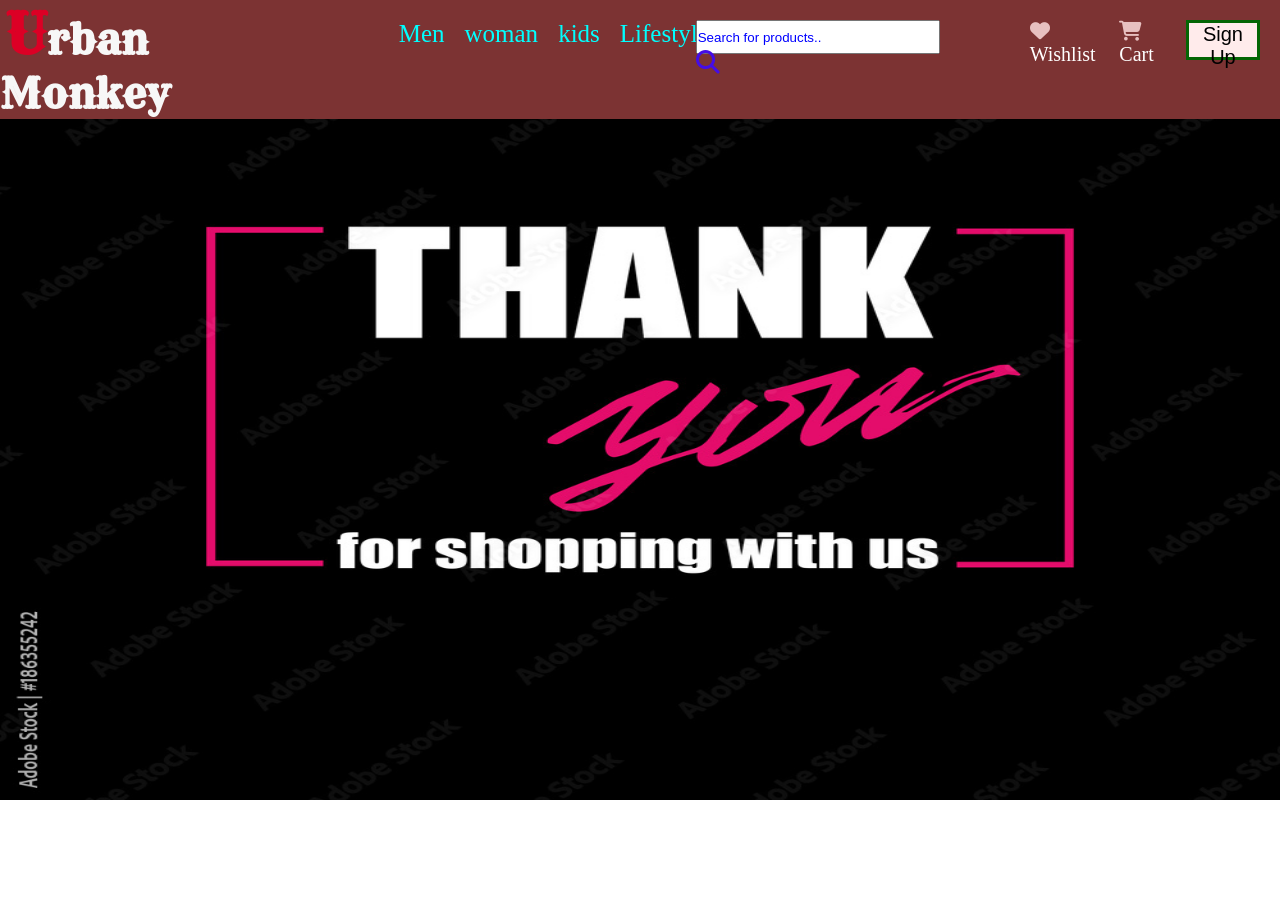
<file: pay.html>
<!-- <!DOCTYPE html>
<html lang="en">
<head>
    <meta charset="UTF-8">
    <meta name="viewport" content="width=device-width, initial-scale=1.0">
    <title>Document</title>
</head>
<body> -->
    <!DOCTYPE html>
    <html lang="en">
    
    <head>
        <meta charset="UTF-8">
        <meta name="viewport" content="width=device-width, initial-scale=1.0">
        <title>Cart</title>
        <link rel="stylesheet" href="project.css">
        <link rel="preconnect" href="https://fonts.googleapis.com">
        <link rel="preconnect" href="https://fonts.gstatic.com" crossorigin>
        <link href="https://fonts.googleapis.com/css2?family=Bowlby+One+SC&family=Bungee+Tint&family=Rye&display=swap"
            rel="stylesheet">
    
    
        <link rel="stylesheet" href="https://cdnjs.cloudflare.com/ajax/libs/font-awesome/6.7.1/css/all.min.css"
            integrity="sha512-5Hs3dF2AEPkpNAR7UiOHba+lRSJNeM2ECkwxUIxC1Q/FLycGTbNapWXB4tP889k5T5Ju8fs4b1P5z/iB4nMfSQ=="
            crossorigin="anonymous" referrerpolicy="no-referrer" />
    </head>
    
    <body class="c1">
    
        <input type="checkbox" name="" id="screen">
        <nav class="di">
            <h1 class="sea"><a class="y1" href="Project.html">rban Monkey</a>
            </h1>
            <div style="width: 367px;">
                <ul class="left">
                    <a href="men.html">
                        <li>Men</li>
                    </a>
                    <a href="Women.html">
                        <li>woman</li>
                    </a>
                    <a href="Kids.html">
                        <li>kids</li>
                    </a>
                    <a href="Lifestyle.html">
                        <li>Lifestyle</li>
                    </a>
                </ul>
            </div>
            <form class="search" action="">
                <input type="text" placeholder="Search for products.." name="search">
                <i class="fa-sharp fa-solid fa-magnifying-glass fa-beat fa-xl" style="color: #440de7;"></i>
            </form>
            <ul class="head1">
                <li><i class="fa-solid fa-heart"></i><a href="wishlist.html">Wishlist</a></li>
                <li><i class="fa-solid fa-cart-shopping"></i><a href="cart.html">Cart</a></li>
                <button>
                    <li></i><a href="Sign in.html">Sign Up</a></li>
                </button>
            </ul>
            <label for="screen">
                <i class="fa-solid fa-bars fa-2xl" style="color: wheat"></i>
            </label>
        </nav>
    <img src="middle/thank.jpg" alt="" width="100%" height="800px">
</body>
</html>
</file>
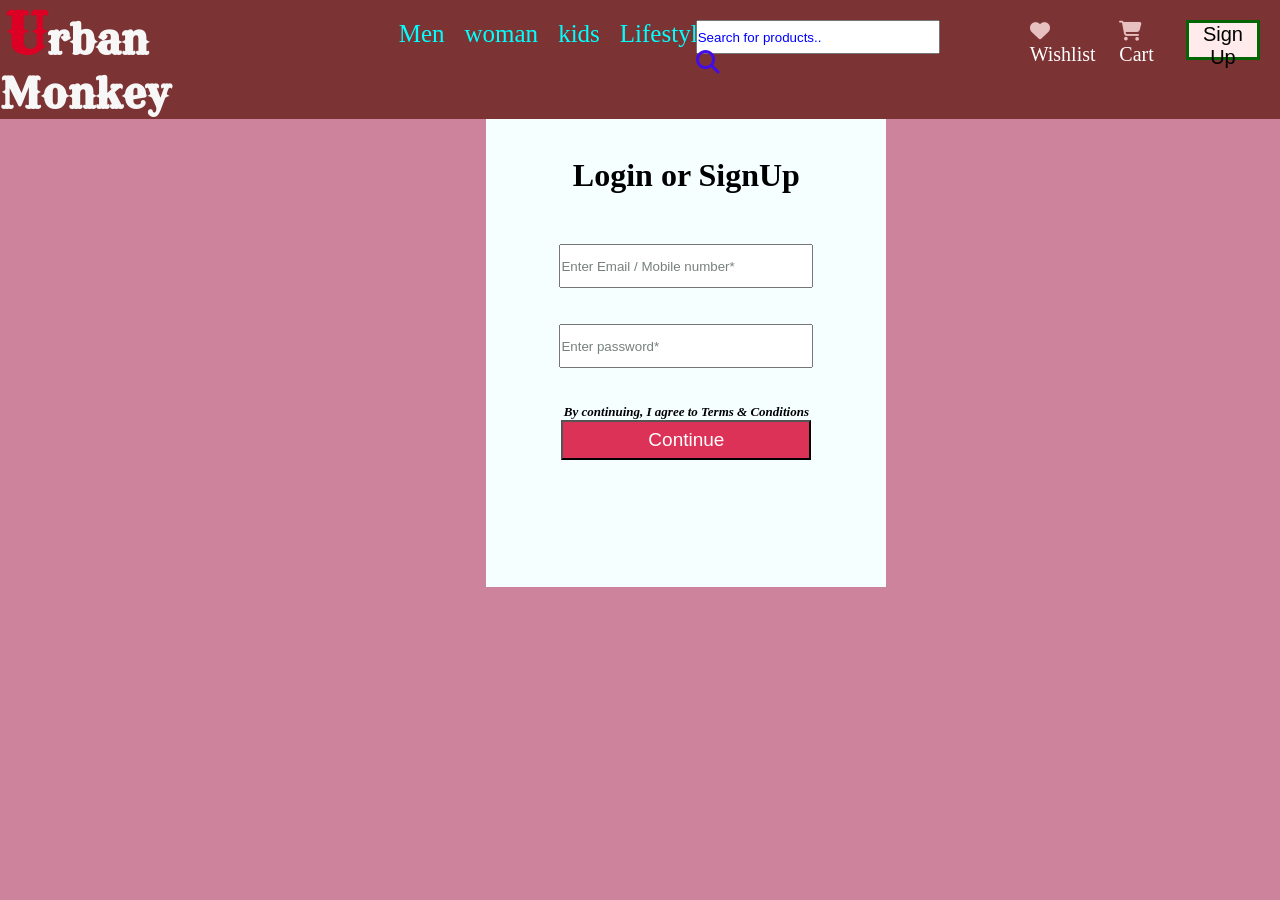
<file: Sign in.html>
<!DOCTYPE html>
<html lang="en">

<head>
    <meta charset="UTF-8">
    <meta name="viewport" content="width=device-width, initial-scale=1.0">
    <title>Document</title>

    <link rel="stylesheet" href="project.css">
    <link rel="preconnect" href="https://fonts.googleapis.com">
    <link rel="preconnect" href="https://fonts.gstatic.com" crossorigin>
    <link href="https://fonts.googleapis.com/css2?family=Bowlby+One+SC&family=Bungee+Tint&family=Rye&display=swap"
        rel="stylesheet">


    <link rel="stylesheet" href="https://cdnjs.cloudflare.com/ajax/libs/font-awesome/6.7.1/css/all.min.css"
        integrity="sha512-5Hs3dF2AEPkpNAR7UiOHba+lRSJNeM2ECkwxUIxC1Q/FLycGTbNapWXB4tP889k5T5Ju8fs4b1P5z/iB4nMfSQ=="
        crossorigin="anonymous" referrerpolicy="no-referrer" />
</head>

<body class="s2">

    <input type="checkbox" name="" id="screen">
    <nav class="di">
        <h1 class="sea"><a class="y1" href="Project.html">rban Monkey</a>
        </h1>
        <div style="width: 367px;">
            <ul class="left">
                <a href="men.html">
                    <li>Men</li>
                </a>
                <a href="Women.html">
                    <li>woman</li>
                </a>
                <a href="Kids.html">
                    <li>kids</li>
                </a>
                <a href="Lifestyle.html">
                    <li>Lifestyle</li>
                </a>
            </ul>
        </div>
        <form class="search" action="">
            <input type="text" placeholder="Search for products.." name="search">
            <i class="fa-sharp fa-solid fa-magnifying-glass fa-beat fa-xl" style="color: #440de7;"></i>
        </form>
        <ul class="head1">
            <li><i class="fa-solid fa-heart"></i><a href="wishlist.html">Wishlist</a></li>
            <li><i class="fa-solid fa-cart-shopping"></i><a href="cart.html">Cart</a></li>
            <button>
                <li></i><a href="Sign in.html">Sign Up</a></li>
            </button>
        </ul>
        <label for="screen">
            <i class="fa-solid fa-bars fa-2xl" style="color: wheat"></i>
        </label>
    </nav>
    <br><br>
    <div class="container">
        <h1 class="sign">Login or SignUp</h1>
        <form action="" class="si">
            <input type="number" placeholder="Enter Email / Mobile number*" required><br><br><br>
            <input type="password" placeholder="Enter password*" required><br><br><br>
            <h6><i>By continuing, I agree to Terms & Conditions</i></h6>
            

            <button>Continue</button>

        </form>
    </div>
</body>

</html>
</file>
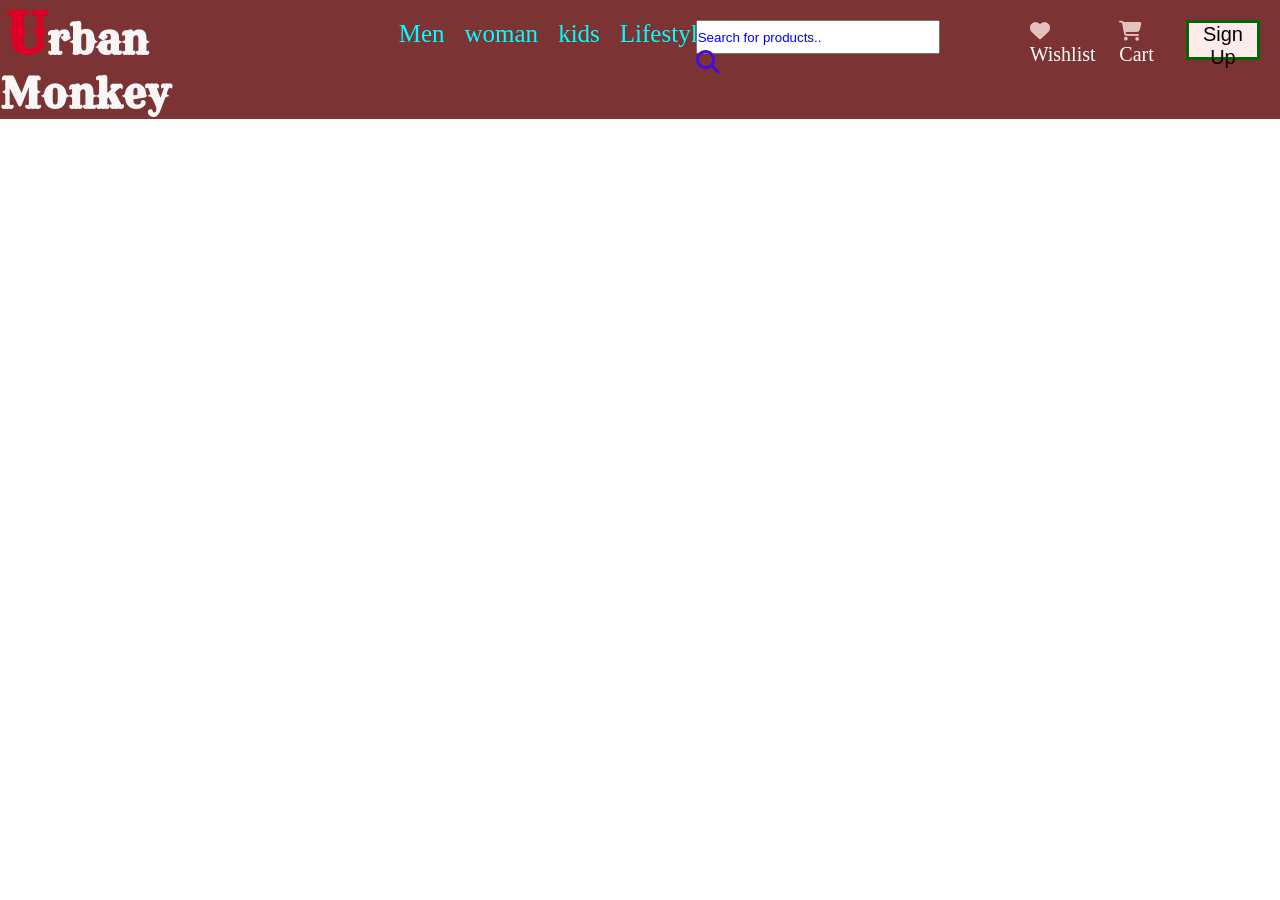
<file: wishlist.html>
<!DOCTYPE html>
<html lang="en">
<head>
    <meta charset="UTF-8">
    <meta name="viewport" content="width=device-width, initial-scale=1.0">
    <title>Wishlist</title>
    <link rel="stylesheet" href="project.css">
    <link rel="preconnect" href="https://fonts.googleapis.com">
    <link rel="preconnect" href="https://fonts.gstatic.com" crossorigin>
    <link href="https://fonts.googleapis.com/css2?family=Bowlby+One+SC&family=Bungee+Tint&family=Rye&display=swap"
        rel="stylesheet">


    <link rel="stylesheet" href="https://cdnjs.cloudflare.com/ajax/libs/font-awesome/6.7.1/css/all.min.css"
        integrity="sha512-5Hs3dF2AEPkpNAR7UiOHba+lRSJNeM2ECkwxUIxC1Q/FLycGTbNapWXB4tP889k5T5Ju8fs4b1P5z/iB4nMfSQ=="
        crossorigin="anonymous" referrerpolicy="no-referrer" />
</head>

<body>

    <input type="checkbox" name="" id="screen">
    <nav class="di">
        <h1 class="sea"><a class="y1" href="Project.html">rban Monkey</a>
        </h1>
        <div style="width: 367px;">
            <ul class="left">
                <a href="men.html">
                    <li>Men</li>
                </a>
                <a href="Women.html">
                    <li>woman</li>
                </a>
                <a href="Kids.html">
                    <li>kids</li>
                </a>
                <a href="Lifestyle.html">
                    <li>Lifestyle</li>
                </a>
            </ul>
        </div>
        <form class="search" action="">
            <input type="text" placeholder="Search for products.." name="search">
            <i class="fa-sharp fa-solid fa-magnifying-glass fa-beat fa-xl" style="color: #440de7;"></i>
        </form>
        <ul class="head1">
            <li><i class="fa-solid fa-heart"></i><a href="wishlist.html">Wishlist</a></li>
            <li><i class="fa-solid fa-cart-shopping"></i><a href="cart.html">Cart</a></li>
            <button>
                <li></i><a href="Sign in.html">Sign Up</a></li>
            </button>
        </ul>
        <label for="screen">
            <i class="fa-solid fa-bars fa-2xl" style="color: wheat"></i>
        </label>
    </nav>
    <br><br>
    <h1 class="sign">Wishlist<i class="fa-solid fa-heart fa-shake"></i></h1>
    <a href="men.html"></a>
</body>

</html>
</file>
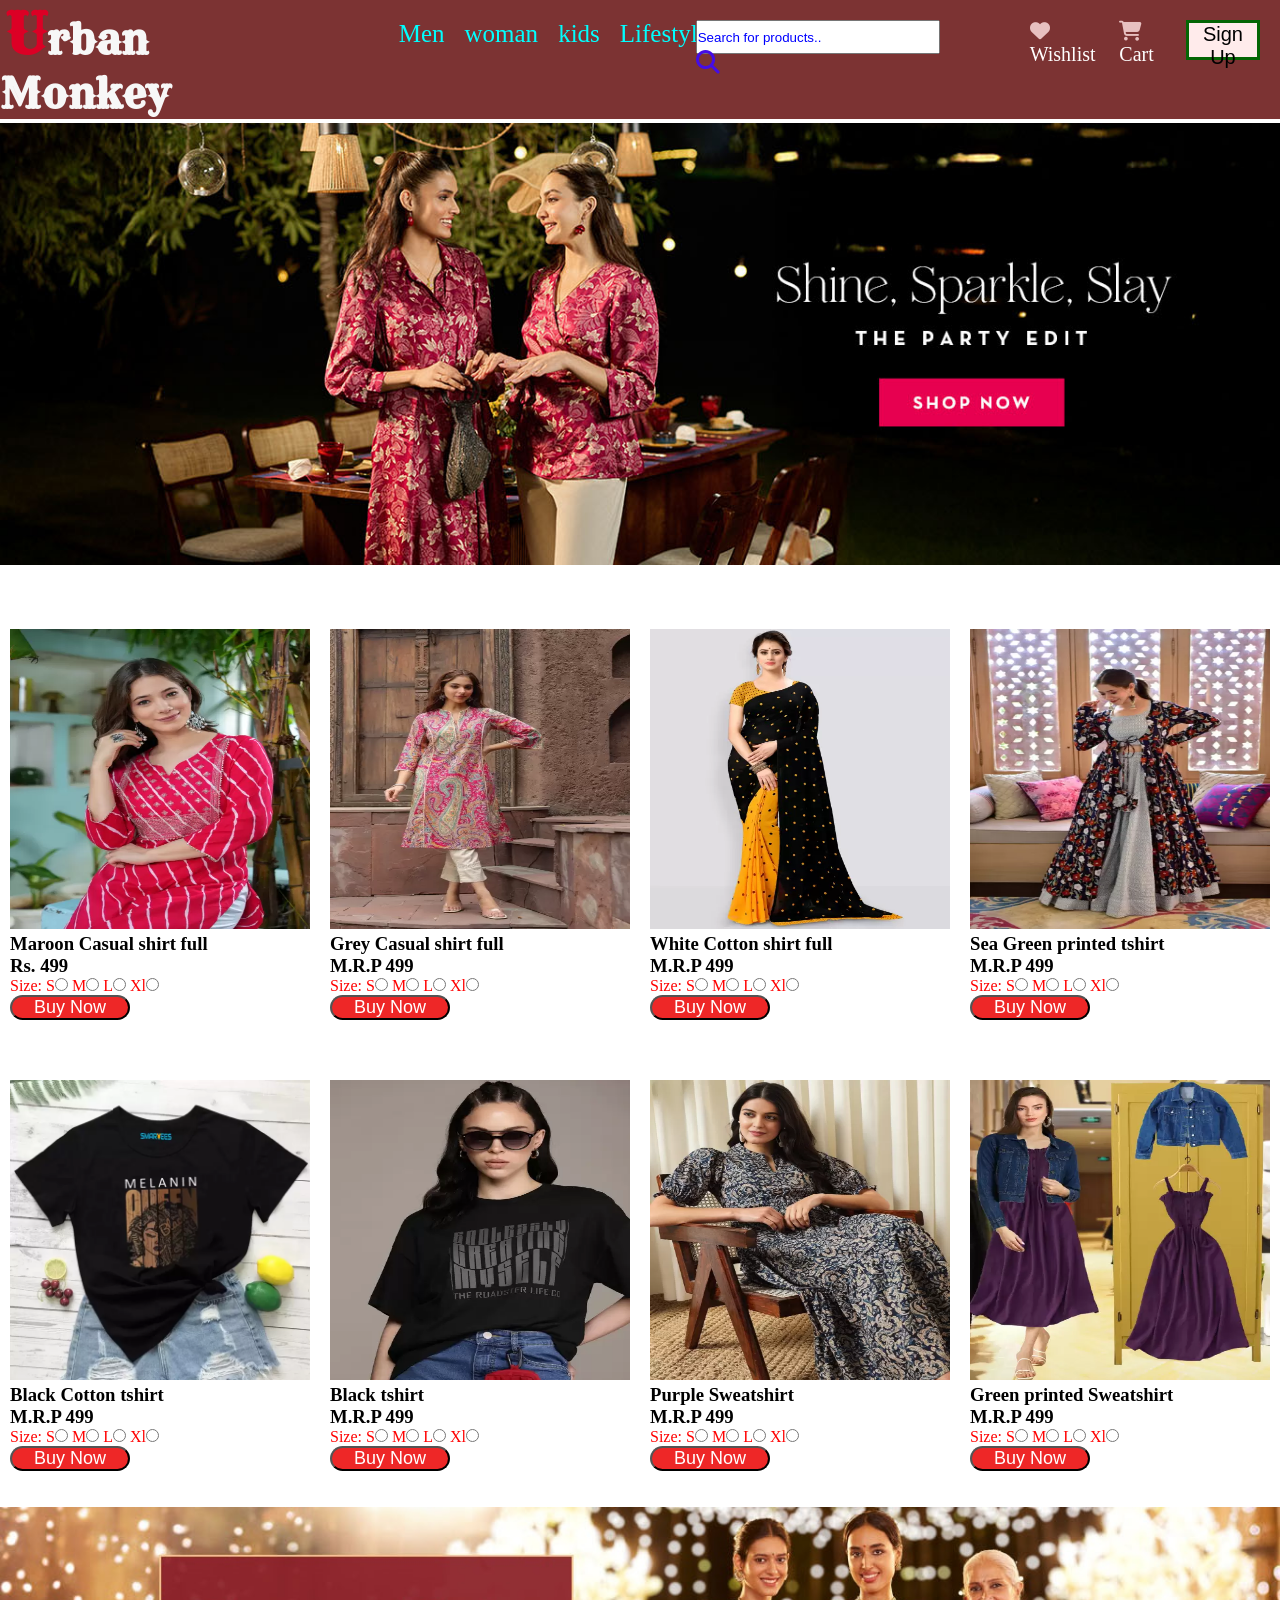
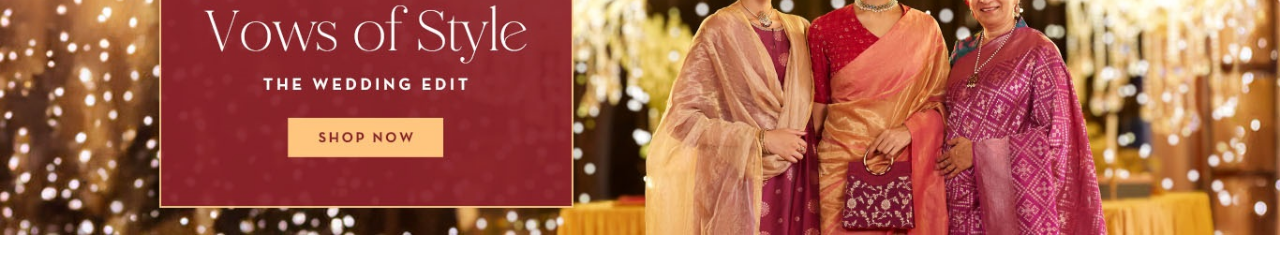
<file: Women.html>
<!DOCTYPE html>
<html lang="en">
<head>
    <meta charset="UTF-8">
    <meta name="viewport" content="width=device-width, initial-scale=1.0">
    <title>Document</title>
    <link rel="stylesheet" href="project.css">
    <link rel="preconnect" href="https://fonts.googleapis.com">
    <link rel="preconnect" href="https://fonts.gstatic.com" crossorigin>
    <link href="https://fonts.googleapis.com/css2?family=Bowlby+One+SC&family=Bungee+Tint&family=Rye&display=swap"
        rel="stylesheet">


    <link rel="stylesheet" href="https://cdnjs.cloudflare.com/ajax/libs/font-awesome/6.7.1/css/all.min.css"
        integrity="sha512-5Hs3dF2AEPkpNAR7UiOHba+lRSJNeM2ECkwxUIxC1Q/FLycGTbNapWXB4tP889k5T5Ju8fs4b1P5z/iB4nMfSQ=="
        crossorigin="anonymous" referrerpolicy="no-referrer" />
</head>

<body>

    <input type="checkbox" name="" id="screen">
    <nav class="di">
        <h1 class="sea"><a class="y1" href="Project.html">rban Monkey</a>
        </h1>
        <div style="width: 367px;">
            <ul class="left">
                <a href="men.html">
                    <li>Men</li>
                </a>
                <a href="Women.html">
                    <li>woman</li>
                </a>
                <a href="Kids.html">
                    <li>kids</li>
                </a>
                <a href="Lifestyle.html">
                    <li>Lifestyle</li>
                </a>
            </ul>
        </div>
        <form class="search" action="">
            <input type="text" placeholder="Search for products.." name="search">
            <i class="fa-sharp fa-solid fa-magnifying-glass fa-beat fa-xl" style="color: #440de7;"></i>
        </form>
        <ul class="head1">
            <li><i class="fa-solid fa-heart"></i><a href="wishlist.html">Wishlist</a></li>
            <li><i class="fa-solid fa-cart-shopping"></i><a href="cart.html">Cart</a></li>
            <button>
                <li></i><a href="Sign in.html">Sign Up</a></li>
            </button>
        </ul>
        <label for="screen">
            <i class="fa-solid fa-bars fa-2xl" style="color: wheat"></i>
        </label>
    </nav>
    <br><br>
    <h1 class="sign">Womens</h1>
    <img src="middle/ww.jpg" alt="" width="100%">
    <div class="men1">
        <ul class="me">
            <li><img src="middle/w1.webp" alt="" height="300px" width="300px">
                <h3>Maroon Casual shirt full</h3>
                <h3>Rs. 499</h3>
                <legend>Size: S<input type="radio" name="gender" id="Male" required>
                    M<input type="radio" name="gender" id="Male" required>
                    L<input type="radio" name="gender" id="Male" required>
                    Xl<input type="radio" name="gender" id="Male" required></legend>
                    <a href="cart.html"><button>Buy Now</button></a>
            </li>
            <li><img src="middle/w2.webp" alt="" height="300px" width="300px">
                <h3>Grey Casual shirt full</h3>
                <h3>M.R.P 499</h3>
                <legend>Size: S<input type="radio" name="gender" id="Male" required>
                    M<input type="radio" name="gender" id="Male" required>
                    L<input type="radio" name="gender" id="Male" required>
                    Xl<input type="radio" name="gender" id="Male" required></legend>
                    <a href="cart.html"><button>Buy Now</button></a>
            </li>
            <li><img src="middle/w3.webp" alt="" height="300px" width="300px">
                <h3>White Cotton shirt full</h3>
                <h3>M.R.P 499</h3>
                <legend>Size: S<input type="radio" name="gender" id="Male" required>
                    M<input type="radio" name="gender" id="Male" required>
                    L<input type="radio" name="gender" id="Male" required>
                    Xl<input type="radio" name="gender" id="Male" required></legend>
                    <a href="cart.html"><button>Buy Now</button></a>
            </li>
            <li><img src="middle/w4.webp" alt="" height="300px" width="300px">
                <h3>Sea Green printed tshirt</h3>
                <h3>M.R.P 499</h3>
                <legend>Size: S<input type="radio" name="gender" id="Male" required>
                    M<input type="radio" name="gender" id="Male" required>
                    L<input type="radio" name="gender" id="Male" required>
                    Xl<input type="radio" name="gender" id="Male" required></legend>
                    <a href="cart.html"><button>Buy Now</button></a>
            </li>
        </ul>
        <ul class="me">
            <li><img src="middle/w5.webp" alt="" height="300px" width="300px">
                <h3>Black Cotton tshirt</h3>
                <h3>M.R.P 499</h3>
                <legend>Size: S<input type="radio" name="gender" id="Male" required>
                    M<input type="radio" name="gender" id="Male" required>
                    L<input type="radio" name="gender" id="Male" required>
                    Xl<input type="radio" name="gender" id="Male" required></legend>
                    <a href="cart.html"><button>Buy Now</button></a>
            </li>
            <li><img src="middle/w6.webp" alt="" height="300px" width="300px">
                <h3>Black tshirt</h3>
                <h3>M.R.P 499</h3>
                <legend>Size: S<input type="radio" name="gender" id="Male" required>
                    M<input type="radio" name="gender" id="Male" required>
                    L<input type="radio" name="gender" id="Male" required>
                    Xl<input type="radio" name="gender" id="Male" required></legend>
                    <a href="cart.html"><button>Buy Now</button></a>
            </li>
            <li><img src="middle/w7.webp" alt="" height="300px" width="300px">
                <h3>Purple Sweatshirt</h3>
                <h3>M.R.P 499</h3>
                <legend>Size: S<input type="radio" name="gender" id="Male" required>
                    M<input type="radio" name="gender" id="Male" required>
                    L<input type="radio" name="gender" id="Male" required>
                    Xl<input type="radio" name="gender" id="Male" required></legend>
                    <a href="cart.html"><button>Buy Now</button></a>
            </li>
            <li><img src="middle/w8.webp" alt="" height="300px" width="300px">
                <h3>Green printed Sweatshirt</h3>
                <h3>M.R.P 499</h3>
                <legend>Size: S<input type="radio" name="gender" id="Male" required>
                    M<input type="radio" name="gender" id="Male" required>
                    L<input type="radio" name="gender" id="Male" required>
                    Xl<input type="radio" name="gender" id="Male" required></legend>
                    <a href="cart.html"><button>Buy Now</button></a>
            </li>
        </ul>
        <br><br>
        <img src="middle/ww2.jpg" alt="" width="100%">

        
        <!-- <ul>
            <a href="men.html"><li class="m1"><img src="middle/men.jpg" alt="" height="300px" width="250px">
                <h5>Mens wear</h5>
                <h4>30-50% OFF</h4>
                <h5>Shop Now</h5>
            </li></a>
            <a href="Women.html"><li class="m2"><img src="middle/women.webp" alt="" height="300px" width="250px">
                <h5>Womens's wear</h5>
                <h4>30-50% OFF</h4>
                <h5>Shop Now</h5>
            </li></a>
            <a href="Kids.html"><li class="m3"><img src="middle/kids.jpg" alt="" height="300px" width="250px">
                <h5>Kids wear</h5>
                <h4>30-50% OFF</h4>
                <h5>Shop Now</h5>
            </li></a>
            <a href="Lifestyle.html"><li class="m3"><img src="b84uh_512 (1).webp" alt="" height="300px" width="250px">
                <h5>Home Decor</h5>
                <h4>30-50% OFF</h4>
                <h5>Shop Now</h5>
            </li></a>

        </ul> -->

    </div>
    <br><br>
    <!-- <h2 class="b1">Shop by sleeves</h2>
    <br><br>
    <div class="mee">
    <ul class="me">
        <a href="cart.html"><li><img src="middle/half.jpg" alt="" height="300px" width="450px">
            <h3>Black Cotton tshirt</h3>
            <h3>Starting @499</h3>
        </li></a>
        <a href="cart.html"><li><img src="middle/full.jpg" alt="" height="300px" width="450px">
            <h3>Black tshirt</h3>
            <h3>Starting @799</h3>
        </li></a>
        <a href="cart.html"><li><img src="middle/mid sleeve.jpg" alt="" height="300px" width="450px">
            <h3>Purple Sweatshirt</h3>
            <h3>Starting @699</h3>
        </li></a> -->
</body>

</html>
</file>
<file: project.css>
* {
    padding: 0px;
    margin: 0px;
}

.mark {
    background-color: rgb(57, 6, 6);
    color: antiquewhite;
    padding-top: 10px;
    padding-bottom: 10px;

}

.di {
    /* text-align: center; */
    background-color: rgb(124, 51, 51);
    display: flex;
    justify-content: space-around;
    gap: 10px;
    position: fixed;
    width: 100%;



}

.di label {
    display: none;
}

#screen {
    display: none;
}

#screen:checked~.di .left {
    display: block;
}

#screen:checked~.di .search {
    display: block;
}

screen:checked~.di .head1 li {
    display: block;
}

/* screen:checked~.di .head1 button{
    display: block;
} */
@media screen and (max-width: 550px) {
    .di label {
        display: block;

    }

    .di .left {
        display: none;
        position: absolute;
        top: 90px;
        /* left: -25px; */
        left: 0%;
        padding: 400px;
        height: 120vh;
        background-color: blue;
        margin-left: -100px;

    }

    #btn {
        font-size: 100px;
    }

    .search input {
        margin-right: 400px;
        margin-top: 200px;
        font-size: 25px;
        padding: 20px;
        padding-right: 160px;
        /* padding-right: 100px; */
    }

    .search i {

        /* margin-right: 300px; */
        display: none;
    }

    .mark {
        display: none;
    }

    .di .search {
        display: none;
        position: absolute;
        right: 50px;
        top: 100px;


    }

    .di .head1 .li a {
        display: none;
        position: absolute;
        top: 150px;
        left: -5px;


    }

    .im a img {
        width: 1000px;
    }

    /* .di .head1 button .li{
        display: none;
        position: absolute;
        top: 200px;

    } */
    .h1 h2 {
        margin-left: 400px;



    }

    #d {
        display: grid;
        /* margin-left: 200px; */
        width: 1050px;
        grid-template-columns: repeat(2, auto);
        /* background-color: black; */
        gap: 20px;

    }

    #b {
        display: grid;
        /* margin-left: 200px; */
        width: 1050px;
        grid-template-columns: repeat(2, auto);
        gap: 20px;
        /* background-color: black; */

    }

    .middle h1 {
        margin-left: 400px;
    }

    .middle .ss {
        display: grid;
        margin-left: 525px;
        grid-template-columns: repeat(2, auto);
        gap: 20px;
    }

    .ss img {
        width: 500px;
        height: 700px;
        /* gap: -20px; */
    }

    /* .foot .f1{
        background-color: white;
        /* display: grid;
        grid-template-columns: repeat(2,auto);
        width: 900px; */
    /* }
    .foot .f2{
        background-color: white;
    } */
    .t1 {
        padding-right: 700px;
        /* font-size: 100px; */
        width: 500px;
    }


}

@media screen and (max-width: 390px) {

    /* .im a img{
        width: 500px;
    } */
    #d {
        display: grid;
        /* margin-left: 200px; */
        width: 1000px;
        grid-template-columns: repeat(1, auto);
        /* background-color: black; */
    }

    #d img {
        width: 1000px;
        height: 500px;
    }

    #b {
        display: grid;
        /* margin-left: 200px; */
        width: 1000px;
        grid-template-columns: repeat(1, auto);
        /* background-color: black; */
    }

    #b img {
        width: 1000px;
        height: 500px;
    }

    .middle h1 {
        margin-left: 300px;
    }

    .middle .ss {
        display: grid;
        margin-left: 500px;
        grid-template-columns: repeat(1, auto);

    }

    .ss img {
        width: 900px;
        height: 700px;
    }

    /* .foot ul{
        
        display: grid;
        grid-template-columns: repeat(1,auto);
        font-size: 50px;
        background-color: white;
    } */
    /* .foot .f1{
        display: grid;
        grid-template-columns: repeat(1,auto);
        background-color: none;
        font-size: 20px;
        padding-left: 500px;
        
    }
     */
    .log {
        display: none;
    }

    .log a {
        display: none;
    }
}


.sea img {
    width: 40px;
    border-radius: 20px;
    height: 30px;


}

.y1::before {
    content: "U";
    color: rgb(220, 0, 37);
    font-size: 55px;
    padding-left: 5px;
    /* font-family: 'Courier New', Courier, monospace; */
    font-family: "Rye", serif;

}


.sea .y1 {
    color: rgb(247, 247, 247);
}

/* .sea .y1{
    height: 40px;
    width: 90px;
    background-color: rgb(65, 146, 111);
    border: 3px solid rgb(4, 101, 4);
    animation-name: si;
    animation-duration: 4s;
    animation-iteration-count: infinite;
} */

/* @keyframes si {
    0%{
        box-shadow: -0px -0px 4px 5px rgb(224, 5, 5);
    }
    25%{
        box-shadow: -0px -0px 4px 5px blue;
    }
    50%{
        box-shadow: -0px -0px 5px 5px rgb(179, 3, 214);
    }
    75%{
        box-shadow: -0px -0px 4px 5px rgb(225, 255, 0);
    }
    100%{
        box-shadow: -0px -0px 4px 5px rgb(2, 255, 251);
    }
    
} */
.sea {

    font-size: 40px;

    font-style: bold;
    font-family: "Edu AU VIC WA NT Guides", cursive;
    /* font-family: "Doto", sans-serif; */
    /* font-family: "Bungee Tint", sans-serif; */
    font-family: "Rye", serif;
    /* color: rgb(0, 204, 126); */
    /* font-family: "Playwrite HR Lijeva", cursive; */
    /* font-family: 'Franklin Gothic Medium', 'Arial Narrow', Arial, sans-serif; */
    padding-right: 50px;
    text-decoration: none;
}


.left {
    color: blue;
    margin: 20px;
    font-size: 22px;
    padding-right: 600px;
    gap: 100px;


}

.left a {
    text-decoration: none;
    color: rgba(250, 235, 215, 0.855);
}

.left a li {
    color: aqua;
    font-size: 25px;

}


.search {
    padding-top: 20px;
    height: 60px;
    gap: 50px;
}

.search input {
    width: 240px;
    height: 30px;
}

input::placeholder {
    color: blue;
}

.search i {

    height: 20px;
    padding-bottom: 50px;
    padding-right: 10px;


}

/* .search button{
    height: 32px;
    background-color: black;


} */

.sea2 {
    background-color: rgb(76, 76, 254);

}

.head1 a {
    font-size: 20px;
    text-decoration: none;
    padding-top: 150px;
}

.head1 button {
    height: 40px;
    width: 90px;
    background-color: rgb(255, 235, 235);
    border: 3px solid rgb(4, 101, 4);
    /* box-shadow: -0px -0px 5px 5px blue; */
    animation-name: si;
    animation-duration: 4s;
    animation-iteration-count: infinite;
}

@keyframes si {
    0% {
        box-shadow: -0px -0px 4px 5px rgb(224, 5, 5);
    }

    25% {
        box-shadow: -0px -0px 4px 5px blue;
    }

    50% {
        box-shadow: -0px -0px 5px 5px rgb(179, 3, 214);
    }

    75% {
        box-shadow: -0px -0px 4px 5px rgb(225, 255, 0);
    }

    100% {
        box-shadow: -0px -0px 4px 5px rgb(2, 255, 251);
    }

}

.head1 button li a {
    color: rgb(0, 0, 0);
    padding-bottom: 30px;

}

.di ul {

    display: flex;
    color: rgba(233, 196, 196, 0.975);
    list-style: none;
    gap: 20px;
    margin: 20px;
    font-size: 20px;
    margin-left: 80px;



}

.di h2 {
    padding-top: 30px;
}

.di a {
    color: rgb(255, 255, 255);

}

.sign {

    text-align: center;
    padding-top: 50px;
}

.di .sea a {
    text-decoration: none;

}

div .left li:hover {
    background-color: rgb(37, 141, 24);
    color: antiquewhite;

}

.im img {
    /* height: 100vh; */

    /* background-repeat: no-repeat;
    animation-name: head;
    /* background-size: cover; */
    /* animation-duration: 2s;
    animation-direction: alternate;
    animation-iteration-count: infinite; */


    height: 650px;
    padding-top: 80px;

}

.h1 h2 {
    text-align: center;
    padding-top: 30px;
    font-size: 50px;
    color: rgb(222, 7, 7);
    font-family: "Bungee Tint", serif;
}

.h1 ul {
    background-color: rgb(255, 248, 248);
    padding-top: 20px;
    display: flex;
    list-style: none;
    justify-content: center;
    gap: 70px;
}

/* .h1 ul li img{
    animation-name: swap;
    animation-duration: 5s;
    animation-iteration-count: infinite;
    background-image: url(middle/men.jpg);
    height: 400px;

}
@keyframes swap {
    0%{
        background-image: url(middle/home.avif);
    }
    30%{
        background-image: url(middle/women.webp);
    }
    40%{
        
    }
    
} */
.middle {
    text-align: center;
    color: rgb(169, 85, 85);
    font-size: 40px;
    font-style: italic
}

span {
    color: rgb(1, 23, 213);
}

.middle ul {
    display: flex;
    justify-content: center;
    list-style: none;
    gap: 100px;
    padding-top: 60px;

}

ul .m1,
.m2,
.m3 {
    border: 5px solid rgba(21, 101, 3, 0.79);
    background-color: rgb(4, 106, 35);
    color: rgb(243, 243, 243);

}

.middle ul li:hover {

    padding: 1px;
    color: aqua;


}

ul a {
    text-decoration: none;
}

footer .foot {
    height: 300px;
    width: 100%;
    background-color: rgb(231, 143, 143);
    display: flex;
    gap: 150px;


}

.f1,
.f2,
.f3,
.f4 {
    padding-top: 20px;
}

.f1 h1 {
    color: rgb(12, 71, 3);
    padding-bottom: 10px;
}

.f1 {
    padding-left: 30px;
    padding-top: 20px;
    list-style: none;

}

.f1 li {
    font-size: larger;
    padding: 2px;
    padding-left: 10px;
    font-style: italic;
}

.f2 li {
    list-style: none;
    /* font-size: larger; */
    padding: 2px;
    padding-left: 10px;
    font-style: bold;
}

.f2 h1 {
    padding-bottom: 10px;
    color: rgb(12, 71, 3);
}

.f3 li {
    list-style: none;
    /* font-size: larger; */
    padding: 2px;
    padding-left: 10px;
    font-style: italic;
}

.f3 h1 {
    padding-bottom: 10px;
    color: rgb(12, 71, 3);
}

.f3 h2 {
    padding-top: 70px;
    font-size: 30px;


}

.f3 a {
    text-decoration: none;
    font-size: 20px;
    color: rgba(124, 0, 104, 0.819);
}

.f4 img {
    padding-top: 30px;
}

.f4 button {
    background-color: black;
    color: antiquewhite;
    width: 150px;
    height: 40px;
}

.log a {
    text-decoration: none;
    color: rgb(0, 0, 0);
    align-items: center;
    font-size: 30px;
    padding-left: 500px;
}

.s2 {
    background-color: rgb(204, 131, 155);
}

.container {
    background-color: rgb(245, 255, 255);
    height: 400px;
    width: 400px;
    margin-left: 38%;
    padding-top: 1px;
    margin-top: 70px;
    padding-bottom: 80px;
}

.si {
    text-align: center;
    padding-top: 50px;

}

.si input {
    height: 40px;
    width: 250px;
}

.si input::placeholder {
    color: rgba(34, 50, 45, 0.619);
    font-family: 'Gill Sans', 'Gill Sans MT', Calibri, 'Trebuchet MS', sans-serif;
    text-align: justify;
}

.si h6 {
    font-size: 13px;
}

.si button {
    width: 250px;
    height: 40px;
    background-color: rgb(221, 50, 87);
    color: white;
    font-size: 19px;

}

.men1 ul {
    display: flex;
    justify-content: space-around;
    list-style: none;
    padding-top: 60px;



}

.me li {

    /* border: 1px solid rgb(9, 63, 19); */
    background-color: rgba(255, 255, 255, 0.734);

}

.mee .me {
    display: flex;
    justify-content: space-around;
    list-style: none;

}

.me h3 {
    color: black;
}

.me legend {
    color: red;
}

.me button {
    font-size: large;
    background-color: rgb(238, 39, 39);
    color: white;
    width: 120px;
    border-radius: 100px;

}

.se1 {
    font-size: 40px;
    text-decoration: underline;
}

.e1 {
    width: 90px;
    color: antiquewhite;
    background-color: brown;
    margin-left: 50px;
    height: 30px;
}

.c1 {
    background-color: rgb(255, 255, 255);

}


.ca{
    margin-left: 500px;
    
    height: 750px;
    width: 600px;
    justify-content: center;
    margin-top: 30px;
    
    border: 2px solid blue;
    background-color: rgb(184, 124, 158);

}
.t1{
    padding-left: 60px;
}
.b1 {
    font-size: 40px;
    text-align: center;
    font-family: Verdana, Geneva, Tahoma, sans-serif;
    color: rgb(0, 104, 104);
}

/* 
body .c1 {
    font-family: Arial, sans-serif;
    background-color: #f4f4f4;
    margin: 0;
    padding: 0;
    display: flex;
    justify-content: center;
    align-items: center;
    height: 100vh;
} */


/* form.t1 {

    background-color: rgb(241, 128, 128);
    padding: 20px;
    margin-left: 30%;
    margin-top: 250px; 
     padding-top: 100px;
    border-radius: 8px;
    box-shadow: 0 4px 8px rgba(0, 0, 0, 0.1);
    width: 100%;
    max-width: 550px;
    
    box-sizing: border-box;
} */
/* 
.sign {
    padding-left: 100px;
    font-size: 50px;
    padding-top: 30px;
} */


/* h1.se1 {
    font-size: 1.5rem;
    color: #333;
    margin-bottom: 20px;
}


input[type="text"],
input[type="email"],
input[type="number"],
input[type="date"],
textarea,
select {
    width: 100%;
    padding: 10px;
    margin: 8px 0;
    border: 1px solid #ccc;
    border-radius: 4px;
    box-sizing: border-box;
}


input[type="radio"] {
    margin: 0 10px 0 0;
}


input[type="submit"] {
    background-color: #4CAF50;
    color: white;
    padding: 12px 20px;
    border: none;
    border-radius: 4px;
    cursor: pointer;
    font-size: 1rem;
    width: 100%;
    margin-top: 20px;
} */

/* input[type="submit"]:hover {
    background-color: #45a049;
    margin-right: 20px;
}


textarea {
    resize: vertical;
} */

/* Media query for smaller screens */
/* @media screen and (max-width: 550px) {
    .sign {
        
        font-size: 50px;
    }

    form.t1 {
        padding: 15px;
        padding-top: 20px;
        margin: 10px;
    }

    h1.se1 {
        font-size: 1.2rem;
    }

    input[type="text"],
    input[type="email"],
    input[type="number"],
    input[type="date"],
    textarea,
    select {
        padding: 8px;
    }

    input[type="submit"] {
        padding: 10px;
    }
} */





/* .di .sea:hover{
    background-color: blueviolt;

} */

/* .mark{
    background-color: maroon;
    color: aqua;
}
.desi{
    display: flex;
    /* justify-content: space-around; */
/* padding: 20px;
    background-color: whitesmoke;
}
.pp{
    color: maroon;
    font-family: "Playwrite HR Lijeva", cursive;
    /* font-size: 60px; */

/* padding-right: 200px;

}
.desi sea{
    width: 80px;
}
</file>
